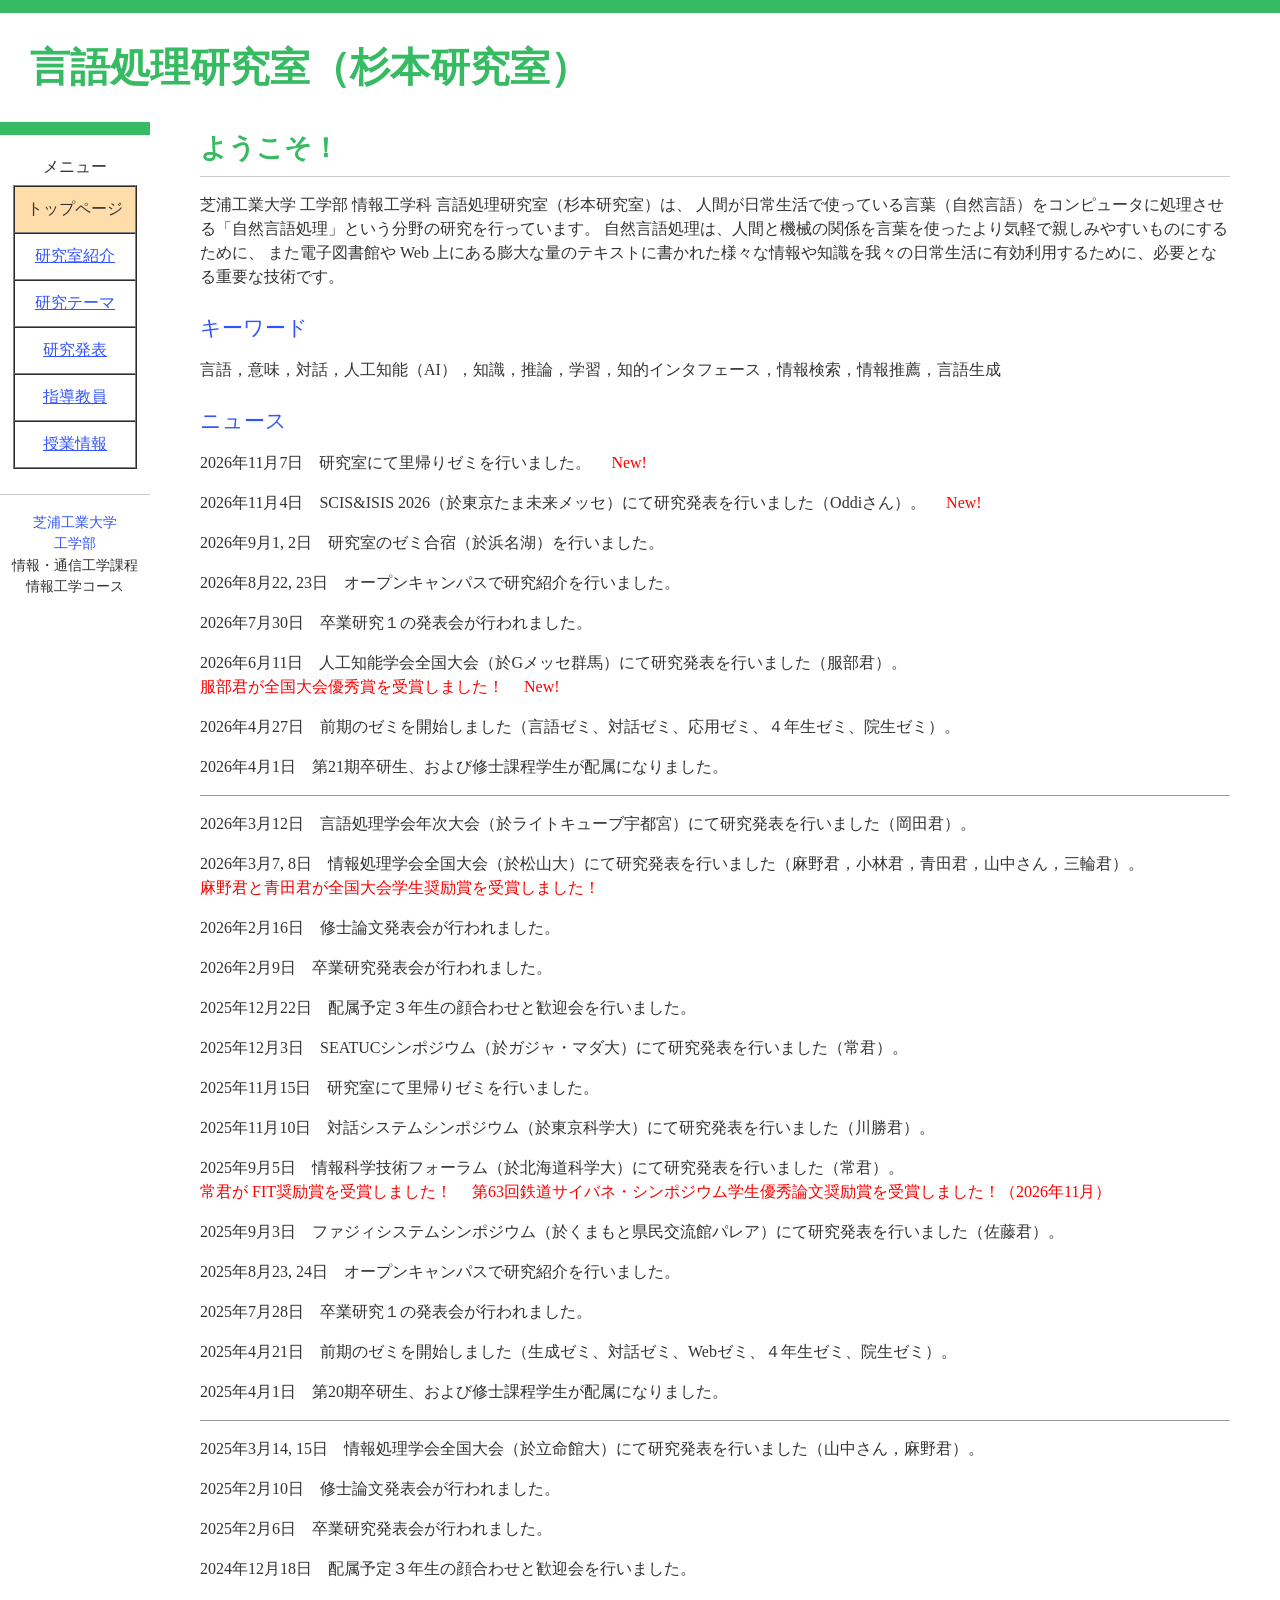
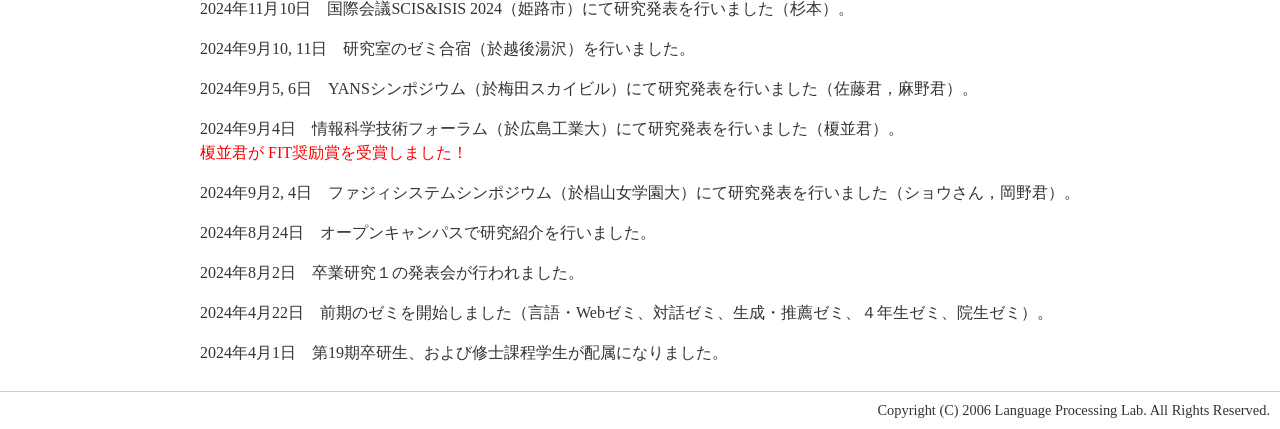
<file: index.html>
<!DOCTYPE html PUBLIC "-//W3C//DTD HTML 4.01 Transitional//EN">
<html lang="ja">
<head>
<meta http-equiv="Content-Type" content="text/html; charset=UTF-8">
<title>芝浦工業大学 言語処理研究室</title>
<link rel="stylesheet" href="css/version4.css" type="text/css">
<link rel="stylesheet" href="css/import.css" type="text/css" media="screen,print">
</head>
<body>

<div id="wrapper">

<div id="header">
<h1>言語処理研究室（杉本研究室）</h1>
</div>

<div id="navigation" align="center">
<p>メニュー</p>
<table border="1" cellpadding="12" cellspacing="0">
<tr><td align="center" bgcolor="#ffddaa">トップページ</td></tr>
<tr><td align="center"><a href="lab.html">研究室紹介</a></td></tr>
<tr><td align="center"><a href="research.html">研究テーマ</a></td></tr>
<tr><td align="center"><a href="publications.html">研究発表</a></td></tr>
<tr><td align="center"><a href="sugimoto.html">指導教員</a></td></tr>
<tr><td align="center"><a href="lecture.html">授業情報</a></td></tr>
</table>
<address>
<a href="https://www.shibaura-it.ac.jp">芝浦工業大学</a><br>
<a href="https://www.shibaura-it.ac.jp/faculty/engineering/">工学部</a><br>
情報・通信工学課程<br>
情報工学コース
</address>
</div>

<div id="content">
<h1>ようこそ！</h1>
<p>
芝浦工業大学 工学部 情報工学科 言語処理研究室（杉本研究室）は、
人間が日常生活で使っている言葉（自然言語）をコンピュータに処理させる「自然言語処理」という分野の研究を行っています。
自然言語処理は、人間と機械の関係を言葉を使ったより気軽で親しみやすいものにするために、
また電子図書館や Web 上にある膨大な量のテキストに書かれた様々な情報や知識を我々の日常生活に有効利用するために、必要となる重要な技術です。
</p>
<h2>キーワード</h2>
<p>
言語，意味，対話，人工知能（AI），知識，推論，学習，知的インタフェース，情報検索，情報推薦，言語生成
</p>
<h2>ニュース</h2>
<p>
2026年11月7日　研究室にて里帰りゼミを行いました。
　<font color="red">New!</font>
</p>
<p>
2026年11月4日　SCIS&amp;ISIS 2026（於東京たま未来メッセ）にて研究発表を行いました（Oddiさん）。
　<font color="red">New!</font>
</p>
<p>
2026年9月1, 2日　研究室のゼミ合宿（於浜名湖）を行いました。
</p>
<p>
2026年8月22, 23日　オープンキャンパスで研究紹介を行いました。
</p>
<p>
2026年7月30日　卒業研究１の発表会が行われました。
</p>
<p>
2026年6月11日　人工知能学会全国大会（於Gメッセ群馬）にて研究発表を行いました（服部君）。
<br><font color=red>服部君が全国大会優秀賞を受賞しました！</font>
　<font color="red">New!</font>
</p>
<p>
2026年4月27日　前期のゼミを開始しました（言語ゼミ、対話ゼミ、応用ゼミ、４年生ゼミ、院生ゼミ）。
</p>
<p>
2026年4月1日　第21期卒研生、および修士課程学生が配属になりました。
</p>
<hr size=1>
<p>
2026年3月12日　言語処理学会年次大会（於ライトキューブ宇都宮）にて研究発表を行いました（岡田君）。
</p>
<p>
2026年3月7, 8日　情報処理学会全国大会（於松山大）にて研究発表を行いました（麻野君，小林君，青田君，山中さん，三輪君）。
<br><font color=red>麻野君と青田君が全国大会学生奨励賞を受賞しました！</font>
</p>
<p>
2026年2月16日　修士論文発表会が行われました。
</p>
<p>
2026年2月9日　卒業研究発表会が行われました。
</p>
<p>
2025年12月22日　配属予定３年生の顔合わせと歓迎会を行いました。
</p>
<p>
2025年12月3日　SEATUCシンポジウム（於ガジャ・マダ大）にて研究発表を行いました（常君）。
</p>
<p>
2025年11月15日　研究室にて里帰りゼミを行いました。
</p>
<p>
2025年11月10日　対話システムシンポジウム（於東京科学大）にて研究発表を行いました（川勝君）。
</p>
<p>
2025年9月5日　情報科学技術フォーラム（於北海道科学大）にて研究発表を行いました（常君）。
<br><font color=red>常君が FIT奨励賞を受賞しました！
　第63回鉄道サイバネ・シンポジウム学生優秀論文奨励賞を受賞しました！（2026年11月）</font>
</p>
<p>
2025年9月3日　ファジィシステムシンポジウム（於くまもと県民交流館パレア）にて研究発表を行いました（佐藤君）。
</p>
<p>
2025年8月23, 24日　オープンキャンパスで研究紹介を行いました。
</p>
<p>
2025年7月28日　卒業研究１の発表会が行われました。
</p>
<p>
2025年4月21日　前期のゼミを開始しました（生成ゼミ、対話ゼミ、Webゼミ、４年生ゼミ、院生ゼミ）。
</p>
<p>
2025年4月1日　第20期卒研生、および修士課程学生が配属になりました。
</p>
<hr size=1>
<p>
2025年3月14, 15日　情報処理学会全国大会（於立命館大）にて研究発表を行いました（山中さん，麻野君）。
</p>
<p>
2025年2月10日　修士論文発表会が行われました。
</p>
<p>
2025年2月6日　卒業研究発表会が行われました。
</p>
<p>
2024年12月18日　配属予定３年生の顔合わせと歓迎会を行いました。
</p>
<p>
2024年11月10日　国際会議SCIS&amp;ISIS 2024（姫路市）にて研究発表を行いました（杉本）。
</p>
<p>
2024年9月10, 11日　研究室のゼミ合宿（於越後湯沢）を行いました。
</p>
<p>
2024年9月5, 6日　YANSシンポジウム（於梅田スカイビル）にて研究発表を行いました（佐藤君，麻野君）。
</p>
<p>
2024年9月4日　情報科学技術フォーラム（於広島工業大）にて研究発表を行いました（榎並君）。
<br><font color=red>榎並君が FIT奨励賞を受賞しました！</font>
</p>
<p>
2024年9月2, 4日　ファジィシステムシンポジウム（於椙山女学園大）にて研究発表を行いました（ショウさん，岡野君）。
</p>
<p>
2024年8月24日　オープンキャンパスで研究紹介を行いました。
</p>
<p>
2024年8月2日　卒業研究１の発表会が行われました。
</p>
<p>
2024年4月22日　前期のゼミを開始しました（言語・Webゼミ、対話ゼミ、生成・推薦ゼミ、４年生ゼミ、院生ゼミ）。
</p>
<p>
2024年4月1日　第19期卒研生、および修士課程学生が配属になりました。
</p>
</div>

<div id="footer">
<p>
Copyright (C) 2006 Language Processing Lab. All Rights Reserved.
</p>
</div>

</div>    <!-- wrapper終了 -->

</body>
</html>
</file>
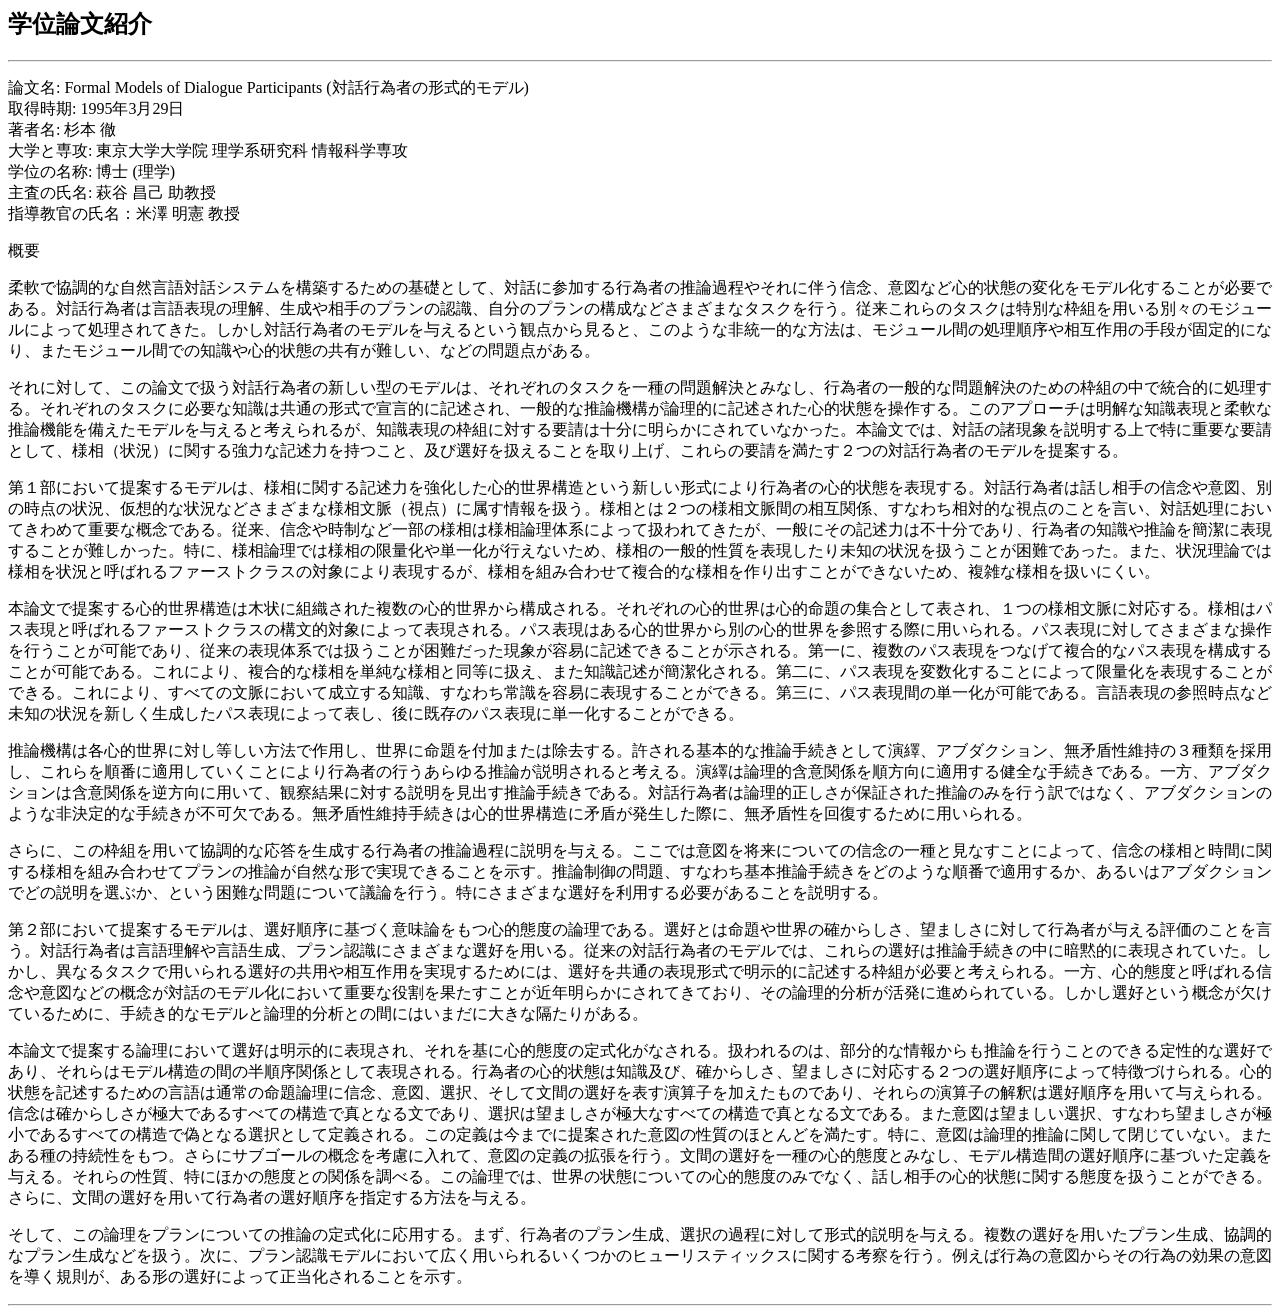
<file: doctor.html>
<html>
<head><title>学位論文紹介</title></head>
<body>
<H2>学位論文紹介</H2>
<HR>

<DL>
  <DT>論文名: Formal Models of Dialogue Participants (対話行為者の形式的モデル) 
  <DT>取得時期: 1995年3月29日 
  <DT>著者名: 杉本 徹 
  <DT>大学と専攻: 東京大学大学院 理学系研究科 情報科学専攻 
  <DT>学位の名称: 博士 (理学) 
  <DT>主査の氏名: 萩谷 昌己 助教授 
  <DT>指導教官の氏名：米澤 明憲 教授
</DL>
概要 
<P>柔軟で協調的な自然言語対話システムを構築するための基礎として、対話に参加する行為者の推論過程やそれに伴う信念、意図など心的状態の変化をモデル化することが必要である。対話行為者は言語表現の理解、生成や相手のプランの認識、自分のプランの構成などさまざまなタスクを行う。従来これらのタスクは特別な枠組を用いる別々のモジュールによって処理されてきた。しかし対話行為者のモデルを与えるという観点から見ると、このような非統一的な方法は、モジュール間の処理順序や相互作用の手段が固定的になり、またモジュール間での知識や心的状態の共有が難しい、などの問題点がある。 

<P>それに対して、この論文で扱う対話行為者の新しい型のモデルは、それぞれのタスクを一種の問題解決とみなし、行為者の一般的な問題解決のための枠組の中で統合的に処理する。それぞれのタスクに必要な知識は共通の形式で宣言的に記述され、一般的な推論機構が論理的に記述された心的状態を操作する。このアプローチは明解な知識表現と柔軟な推論機能を備えたモデルを与えると考えられるが、知識表現の枠組に対する要請は十分に明らかにされていなかった。本論文では、対話の諸現象を説明する上で特に重要な要請として、様相（状況）に関する強力な記述力を持つこと、及び選好を扱えることを取り上げ、これらの要請を満たす２つの対話行為者のモデルを提案する。 

<P>第１部において提案するモデルは、様相に関する記述力を強化した心的世界構造という新しい形式により行為者の心的状態を表現する。対話行為者は話し相手の信念や意図、別の時点の状況、仮想的な状況などさまざまな様相文脈（視点）に属す情報を扱う。様相とは２つの様相文脈間の相互関係、すなわち相対的な視点のことを言い、対話処理においてきわめて重要な概念である。従来、信念や時制など一部の様相は様相論理体系によって扱われてきたが、一般にその記述力は不十分であり、行為者の知識や推論を簡潔に表現することが難しかった。特に、様相論理では様相の限量化や単一化が行えないため、様相の一般的性質を表現したり未知の状況を扱うことが困難であった。また、状況理論では様相を状況と呼ばれるファーストクラスの対象により表現するが、様相を組み合わせて複合的な様相を作り出すことができないため、複雑な様相を扱いにくい。 

<P>本論文で提案する心的世界構造は木状に組織された複数の心的世界から構成される。それぞれの心的世界は心的命題の集合として表され、１つの様相文脈に対応する。様相はパス表現と呼ばれるファーストクラスの構文的対象によって表現される。パス表現はある心的世界から別の心的世界を参照する際に用いられる。パス表現に対してさまざまな操作を行うことが可能であり、従来の表現体系では扱うことが困難だった現象が容易に記述できることが示される。第一に、複数のパス表現をつなげて複合的なパス表現を構成することが可能である。これにより、複合的な様相を単純な様相と同等に扱え、また知識記述が簡潔化される。第二に、パス表現を変数化することによって限量化を表現することができる。これにより、すべての文脈において成立する知識、すなわち常識を容易に表現することができる。第三に、パス表現間の単一化が可能である。言語表現の参照時点など未知の状況を新しく生成したパス表現によって表し、後に既存のパス表現に単一化することができる。 

<P>推論機構は各心的世界に対し等しい方法で作用し、世界に命題を付加または除去する。許される基本的な推論手続きとして演繹、アブダクション、無矛盾性維持の３種類を採用し、これらを順番に適用していくことにより行為者の行うあらゆる推論が説明されると考える。演繹は論理的含意関係を順方向に適用する健全な手続きである。一方、アブダクションは含意関係を逆方向に用いて、観察結果に対する説明を見出す推論手続きである。対話行為者は論理的正しさが保証された推論のみを行う訳ではなく、アブダクションのような非決定的な手続きが不可欠である。無矛盾性維持手続きは心的世界構造に矛盾が発生した際に、無矛盾性を回復するために用いられる。 

<P>さらに、この枠組を用いて協調的な応答を生成する行為者の推論過程に説明を与える。ここでは意図を将来についての信念の一種と見なすことによって、信念の様相と時間に関する様相を組み合わせてプランの推論が自然な形で実現できることを示す。推論制御の問題、すなわち基本推論手続きをどのような順番で適用するか、あるいはアブダクションでどの説明を選ぶか、という困難な問題について議論を行う。特にさまざまな選好を利用する必要があることを説明する。 

<P>第２部において提案するモデルは、選好順序に基づく意味論をもつ心的態度の論理である。選好とは命題や世界の確からしさ、望ましさに対して行為者が与える評価のことを言う。対話行為者は言語理解や言語生成、プラン認識にさまざまな選好を用いる。従来の対話行為者のモデルでは、これらの選好は推論手続きの中に暗黙的に表現されていた。しかし、異なるタスクで用いられる選好の共用や相互作用を実現するためには、選好を共通の表現形式で明示的に記述する枠組が必要と考えられる。一方、心的態度と呼ばれる信念や意図などの概念が対話のモデル化において重要な役割を果たすことが近年明らかにされてきており、その論理的分析が活発に進められている。しかし選好という概念が欠けているために、手続き的なモデルと論理的分析との間にはいまだに大きな隔たりがある。 

<P>本論文で提案する論理において選好は明示的に表現され、それを基に心的態度の定式化がなされる。扱われるのは、部分的な情報からも推論を行うことのできる定性的な選好であり、それらはモデル構造の間の半順序関係として表現される。行為者の心的状態は知識及び、確からしさ、望ましさに対応する２つの選好順序によって特徴づけられる。心的状態を記述するための言語は通常の命題論理に信念、意図、選択、そして文間の選好を表す演算子を加えたものであり、それらの演算子の解釈は選好順序を用いて与えられる。信念は確からしさが極大であるすべての構造で真となる文であり、選択は望ましさが極大なすべての構造で真となる文である。また意図は望ましい選択、すなわち望ましさが極小であるすべての構造で偽となる選択として定義される。この定義は今までに提案された意図の性質のほとんどを満たす。特に、意図は論理的推論に関して閉じていない。またある種の持続性をもつ。さらにサブゴールの概念を考慮に入れて、意図の定義の拡張を行う。文間の選好を一種の心的態度とみなし、モデル構造間の選好順序に基づいた定義を与える。それらの性質、特にほかの態度との関係を調べる。この論理では、世界の状態についての心的態度のみでなく、話し相手の心的状態に関する態度を扱うことができる。さらに、文間の選好を用いて行為者の選好順序を指定する方法を与える。 

<P>そして、この論理をプランについての推論の定式化に応用する。まず、行為者のプラン生成、選択の過程に対して形式的説明を与える。複数の選好を用いたプラン生成、協調的なプラン生成などを扱う。次に、プラン認識モデルにおいて広く用いられるいくつかのヒューリスティックスに関する考察を行う。例えば行為の意図からその行為の効果の意図を導く規則が、ある形の選好によって正当化されることを示す。 

<P>
<HR>
</body>
</html>
</file>
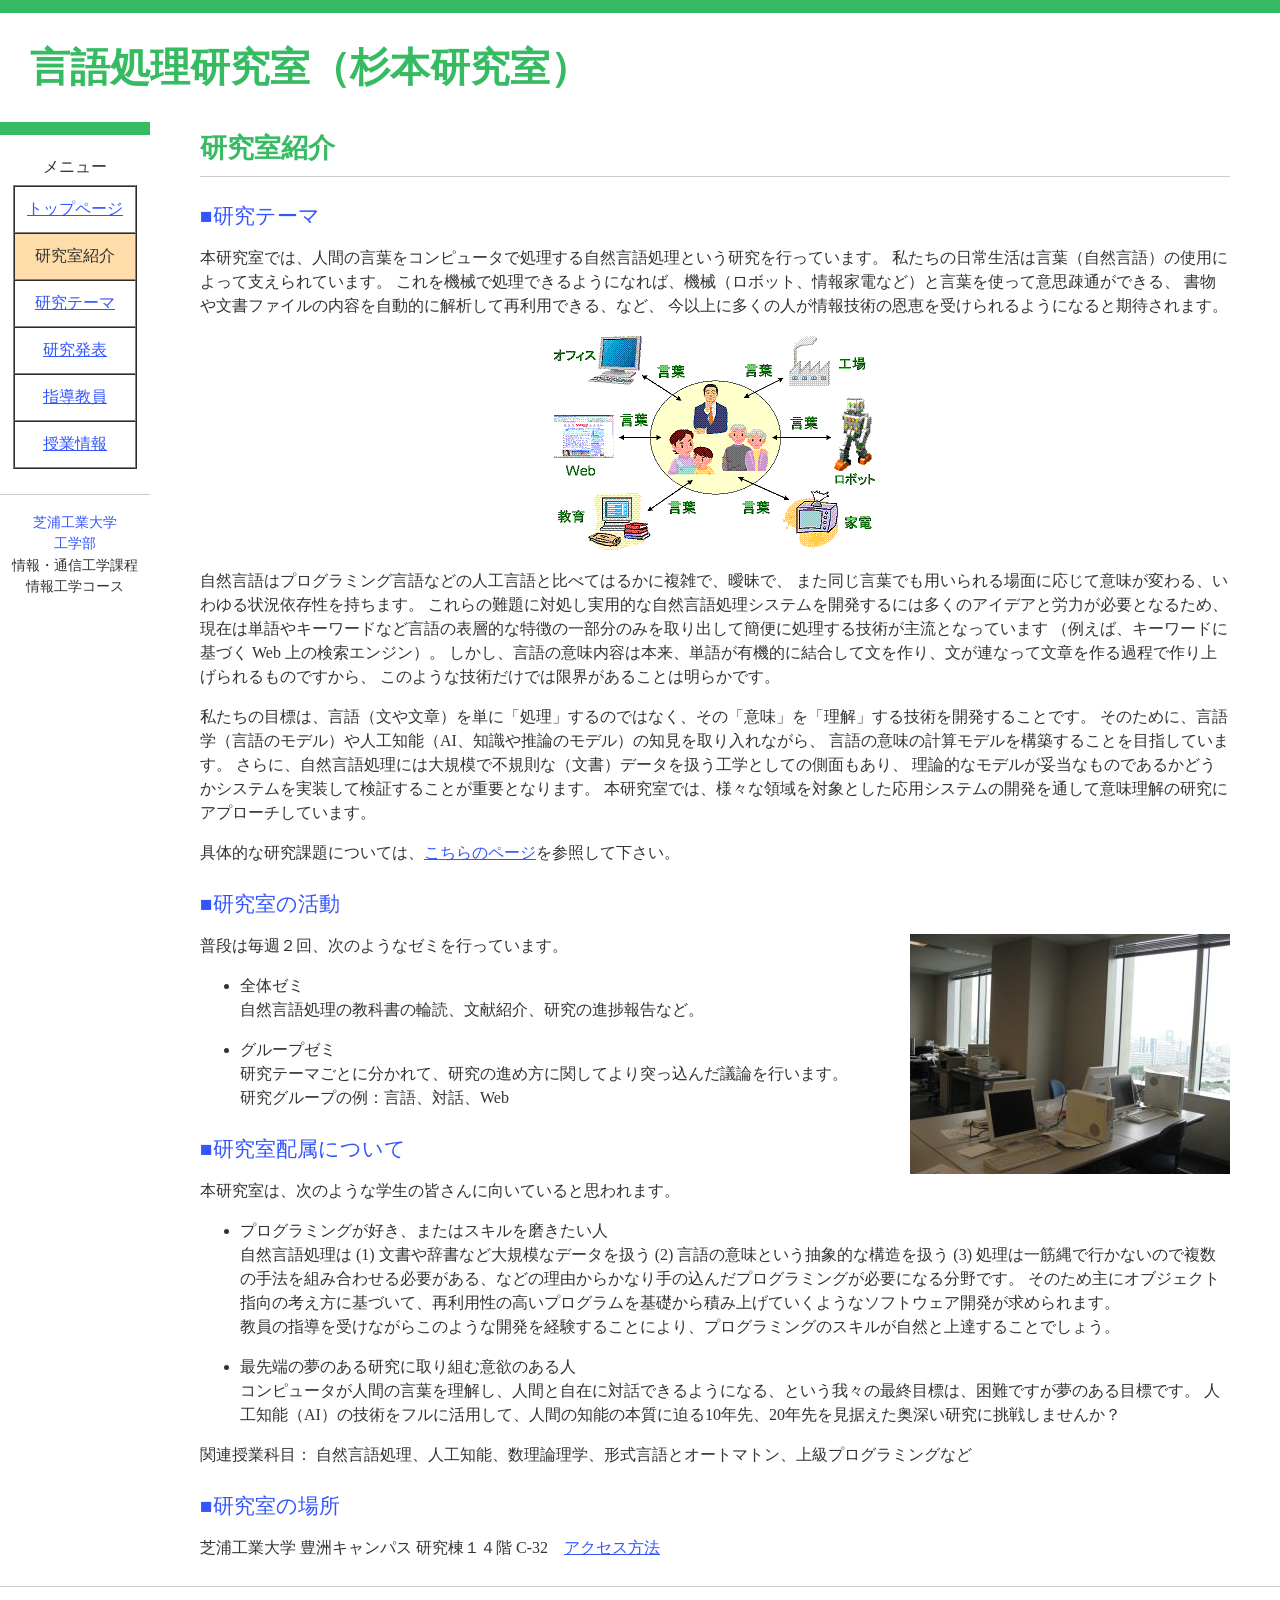
<file: lab.html>
<!DOCTYPE html PUBLIC "-//W3C//DTD HTML 4.01 Transitional//EN">
<html lang="ja">
<head>
<meta http-equiv="Content-Type" content="text/html; charset=UTF-8">
<title>言語処理研究室：研究室紹介</title>
<link rel="stylesheet" href="css/version4.css" type="text/css">
<link rel="stylesheet" href="css/import.css" type="text/css" media="screen,print">
</head>
<body>

<div id="wrapper">

<div id="header">
<h1>言語処理研究室（杉本研究室）</h1>
</div>

<div id="navigation" align="center">
<p>メニュー</p>
<table border="1" cellpadding="12" cellspacing="0">
<tr><td align="center"><a href="index.html">トップページ</a></td></tr>
<tr><td align="center" bgcolor="#ffddaa">研究室紹介</td></tr>
<tr><td align="center"><a href="research.html">研究テーマ</a></td></tr>
<tr><td align="center"><a href="publications.html">研究発表</a></td></tr>
<tr><td align="center"><a href="sugimoto.html">指導教員</a></td></tr>
<tr><td align="center"><a href="lecture.html">授業情報</a></td></tr>
</table>
<address>
<a href="https://www.shibaura-it.ac.jp">芝浦工業大学</a><br>
<a href="https://www.shibaura-it.ac.jp/faculty/engineering/">工学部</a><br>
情報・通信工学課程<br>
情報工学コース
</address>
</div>

<div id="content">
<h1>研究室紹介</h1>
<h2>■研究テーマ</h2>
<p>
本研究室では、人間の言葉をコンピュータで処理する自然言語処理という研究を行っています。
私たちの日常生活は言葉（自然言語）の使用によって支えられています。
これを機械で処理できるようになれば、機械（ロボット、情報家電など）と言葉を使って意思疎通ができる、
書物や文書ファイルの内容を自動的に解析して再利用できる、など、
今以上に多くの人が情報技術の恩恵を受けられるようになると期待されます。
</p>
<div align="center">
<img src="research0.gif" alt="">
</div>
<p>
自然言語はプログラミング言語などの人工言語と比べてはるかに複雑で、曖昧で、
また同じ言葉でも用いられる場面に応じて意味が変わる、いわゆる状況依存性を持ちます。
これらの難題に対処し実用的な自然言語処理システムを開発するには多くのアイデアと労力が必要となるため、
現在は単語やキーワードなど言語の表層的な特徴の一部分のみを取り出して簡便に処理する技術が主流となっています
（例えば、キーワードに基づく Web 上の検索エンジン）。
しかし、言語の意味内容は本来、単語が有機的に結合して文を作り、文が連なって文章を作る過程で作り上げられるものですから、
このような技術だけでは限界があることは明らかです。
</p>
<p>
私たちの目標は、言語（文や文章）を単に「処理」するのではなく、その「意味」を「理解」する技術を開発することです。
そのために、言語学（言語のモデル）や人工知能（AI、知識や推論のモデル）の知見を取り入れながら、
言語の意味の計算モデルを構築することを目指しています。
さらに、自然言語処理には大規模で不規則な（文書）データを扱う工学としての側面もあり、
理論的なモデルが妥当なものであるかどうかシステムを実装して検証することが重要となります。
本研究室では、様々な領域を対象とした応用システムの開発を通して意味理解の研究にアプローチしています。
</p>
<p>
具体的な研究課題については、<a href="research.html">こちらのページ</a>を参照して下さい。
</p>
<h2>■研究室の活動</h2>
<p>
<img src="labphoto1.jpg" align=right>
</p>
<p>
普段は毎週２回、次のようなゼミを行っています。
</p>
<ul>
<li>全体ゼミ<br>
自然言語処理の教科書の輪読、文献紹介、研究の進捗報告など。
</ul>
<ul>
<li>グループゼミ<br>
研究テーマごとに分かれて、研究の進め方に関してより突っ込んだ議論を行います。<br>
研究グループの例：言語、対話、Web
</ul>
<h2>■研究室配属について</h2>
<p>
本研究室は、次のような学生の皆さんに向いていると思われます。
<ul>
<li>プログラミングが好き、またはスキルを磨きたい人<br>
自然言語処理は (1) 文書や辞書など大規模なデータを扱う (2) 言語の意味という抽象的な構造を扱う (3) 処理は一筋縄で行かないので複数の手法を組み合わせる必要がある、などの理由からかなり手の込んだプログラミングが必要になる分野です。
そのため主にオブジェクト指向の考え方に基づいて、再利用性の高いプログラムを基礎から積み上げていくようなソフトウェア開発が求められます。<br>
教員の指導を受けながらこのような開発を経験することにより、プログラミングのスキルが自然と上達することでしょう。
</ul>
<ul>
<li>最先端の夢のある研究に取り組む意欲のある人<br>
コンピュータが人間の言葉を理解し、人間と自在に対話できるようになる、という我々の最終目標は、困難ですが夢のある目標です。
人工知能（AI）の技術をフルに活用して、人間の知能の本質に迫る10年先、20年先を見据えた奥深い研究に挑戦しませんか？
</ul>
<p>
関連授業科目：
自然言語処理、人工知能、数理論理学、形式言語とオートマトン、上級プログラミングなど
</p>
<h2>■研究室の場所</h2>
<p>
芝浦工業大学 豊洲キャンパス 研究棟１４階 C-32　<a href="https://www.shibaura-it.ac.jp/access/toyosu.html">アクセス方法</a>
</p>
</div>

<div id="footer">
<p>
Copyright (C) 2006 Language Processing Lab. All Rights Reserved.
</p>
</div>

</div>    <!-- wrapper終了 -->

</body>
</html>
</file>
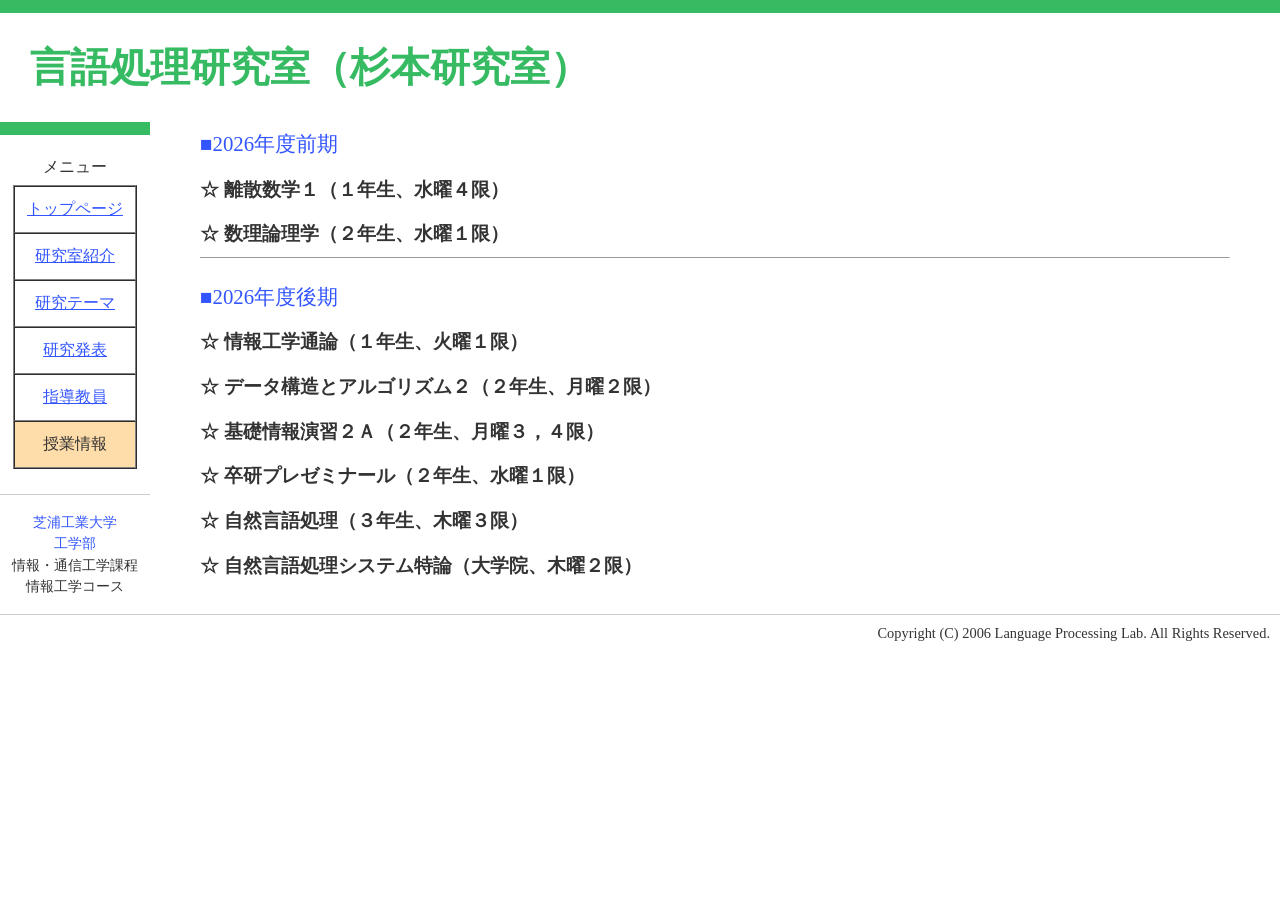
<file: lecture.html>
<!DOCTYPE html PUBLIC "-//W3C//DTD HTML 4.01 Transitional//EN">
<html lang="ja">
<head>
<meta http-equiv="Content-Type" content="text/html; charset=UTF-8">
<title>言語処理研究室：授業情報</title>
<link rel="stylesheet" href="css/version4.css" type="text/css">
<link rel="stylesheet" href="css/import.css" type="text/css" media="screen,print">
</head>
<body>

<div id="wrapper">

<div id="header">
<h1>言語処理研究室（杉本研究室）</h1>
</div>

<div id="navigation" align="center">
<p>メニュー</p>
<table border="1" cellpadding="12" cellspacing="0">
<tr><td align="center"><a href="index.html">トップページ</a></td></tr>
<tr><td align="center"><a href="lab.html">研究室紹介</a></td></tr>
<tr><td align="center"><a href="research.html">研究テーマ</a></td></tr>
<tr><td align="center"><a href="publications.html">研究発表</a></td></tr>
<tr><td align="center"><a href="sugimoto.html">指導教員</td></tr>
<tr><td align="center" bgcolor="#ffddaa">授業情報</a></td></tr>
</table>
<address>
<a href="https://www.shibaura-it.ac.jp">芝浦工業大学</a><br>
<a href="https://www.shibaura-it.ac.jp/faculty/engineering/">工学部</a><br>
情報・通信工学課程<br>
情報工学コース
</address>
</div>

<div id="content">
<h2>■2026年度前期</h2>
<h3>☆ 離散数学１（１年生、水曜４限）
<h3>☆ 数理論理学（２年生、水曜１限）
<hr size=1>
<h2>■2026年度後期</h2>
<h3>☆ 情報工学通論（１年生、火曜１限）
<h3>☆ データ構造とアルゴリズム２（２年生、月曜２限）
<h3>☆ 基礎情報演習２Ａ（２年生、月曜３，４限）
<h3>☆ 卒研プレゼミナール（２年生、水曜１限）
<h3>☆ 自然言語処理（３年生、木曜３限）
<h3>☆ 自然言語処理システム特論（大学院、木曜２限）
</div>

<div id="footer">
<p>
Copyright (C) 2006 Language Processing Lab. All Rights Reserved.
</p>
</div>

</div>    <!-- wrapper終了 -->

</body>
</html>
</file>
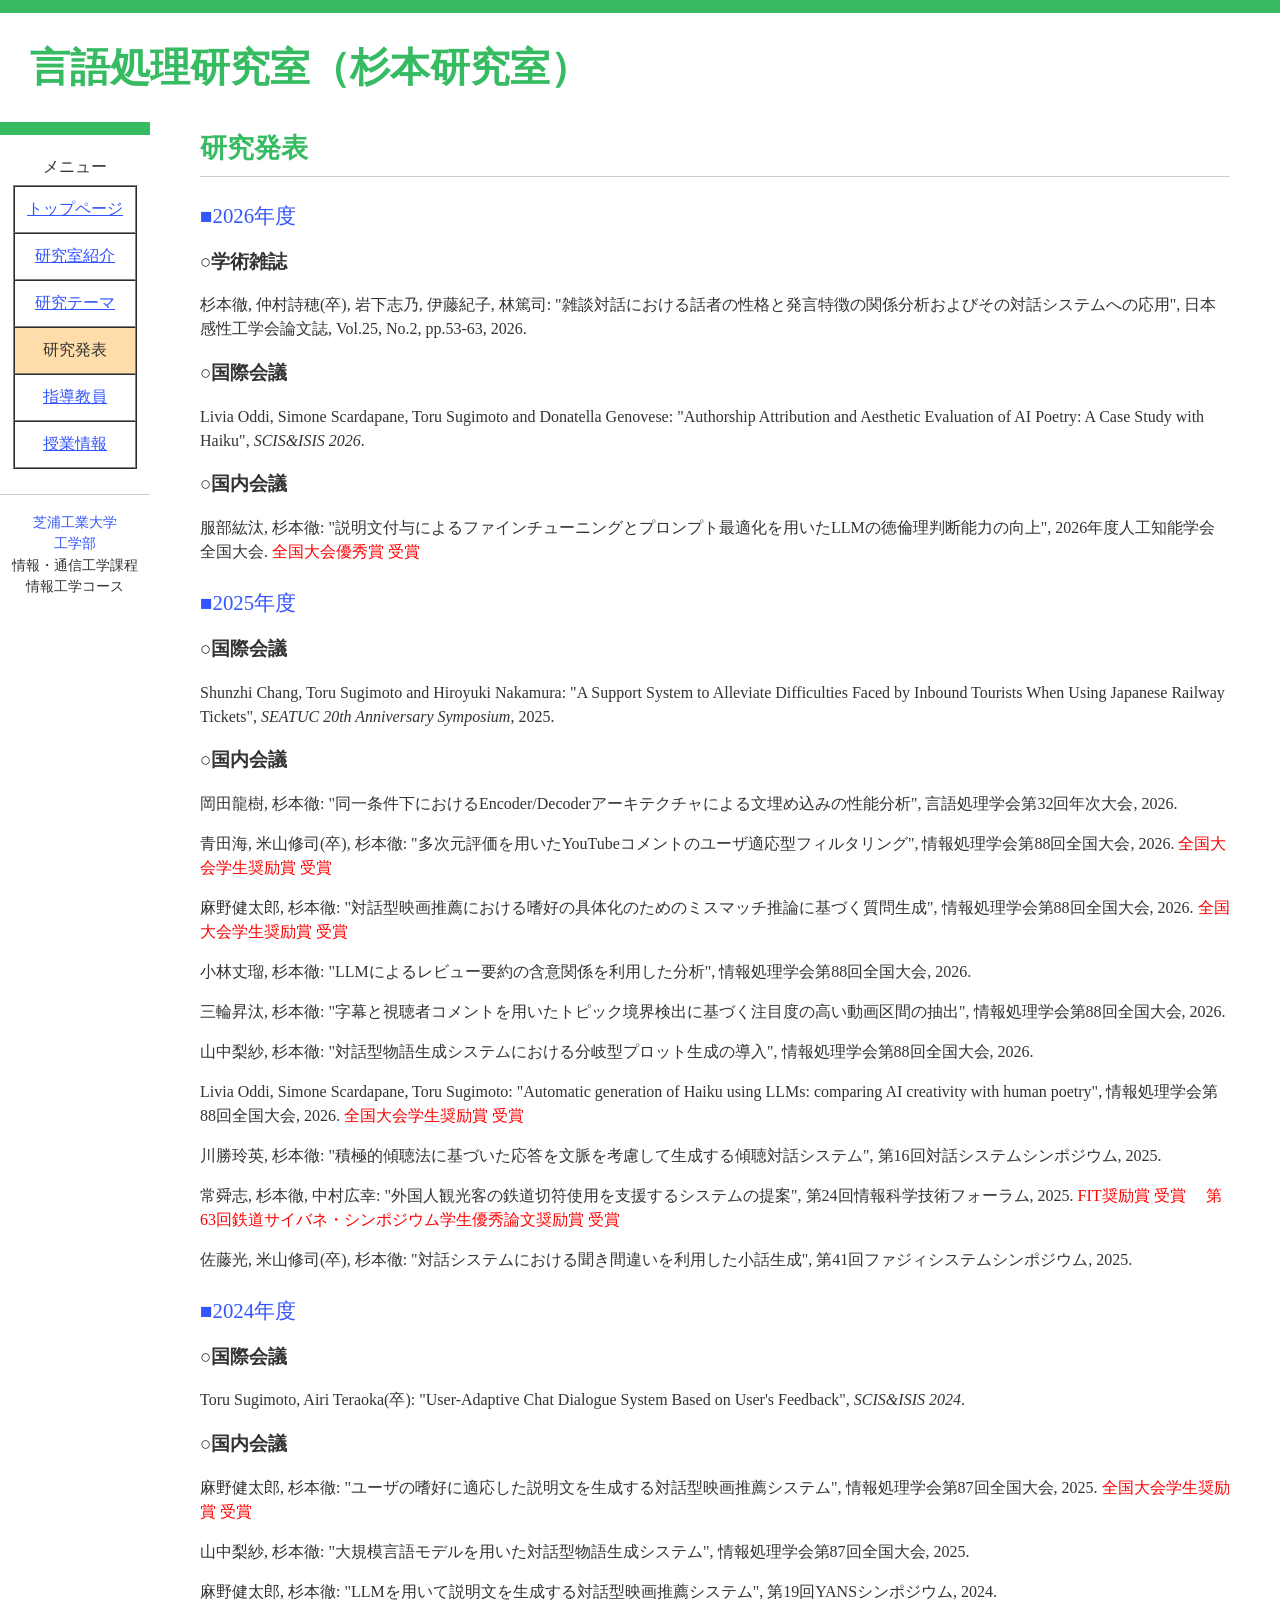
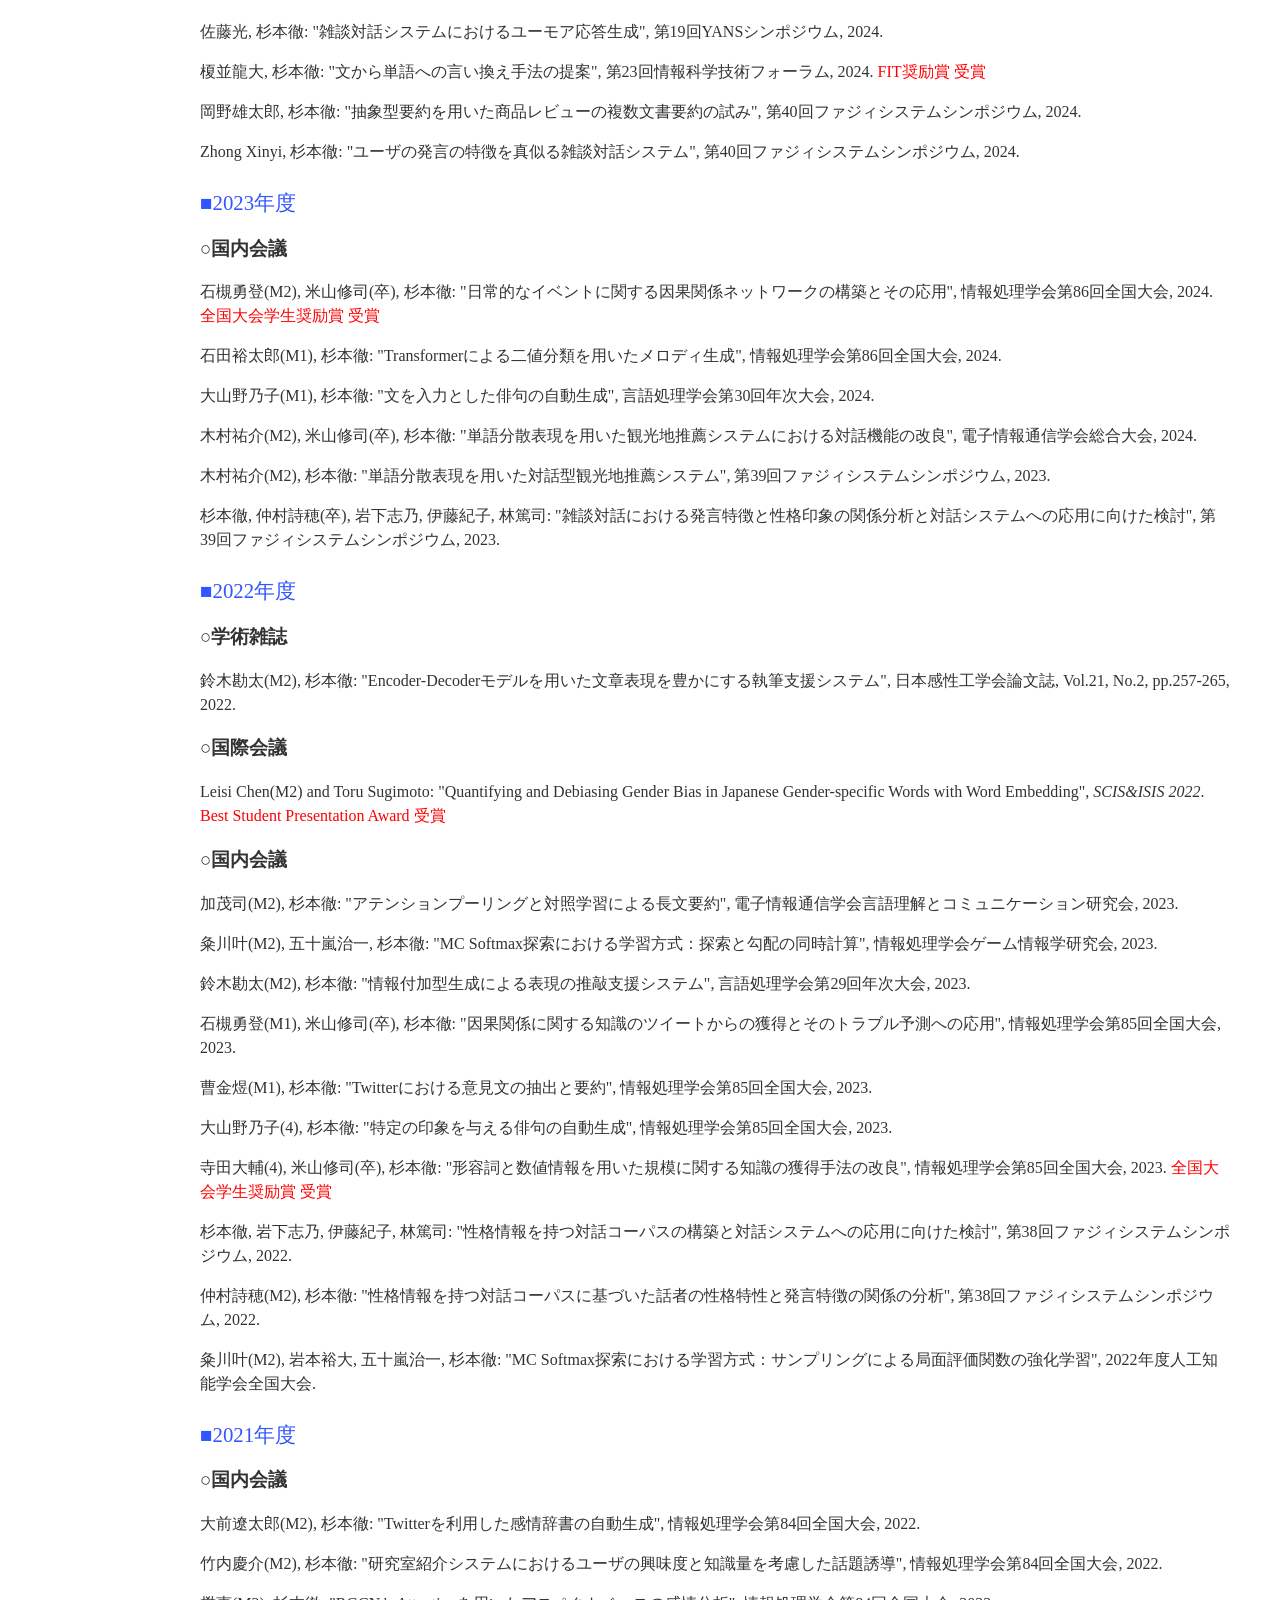
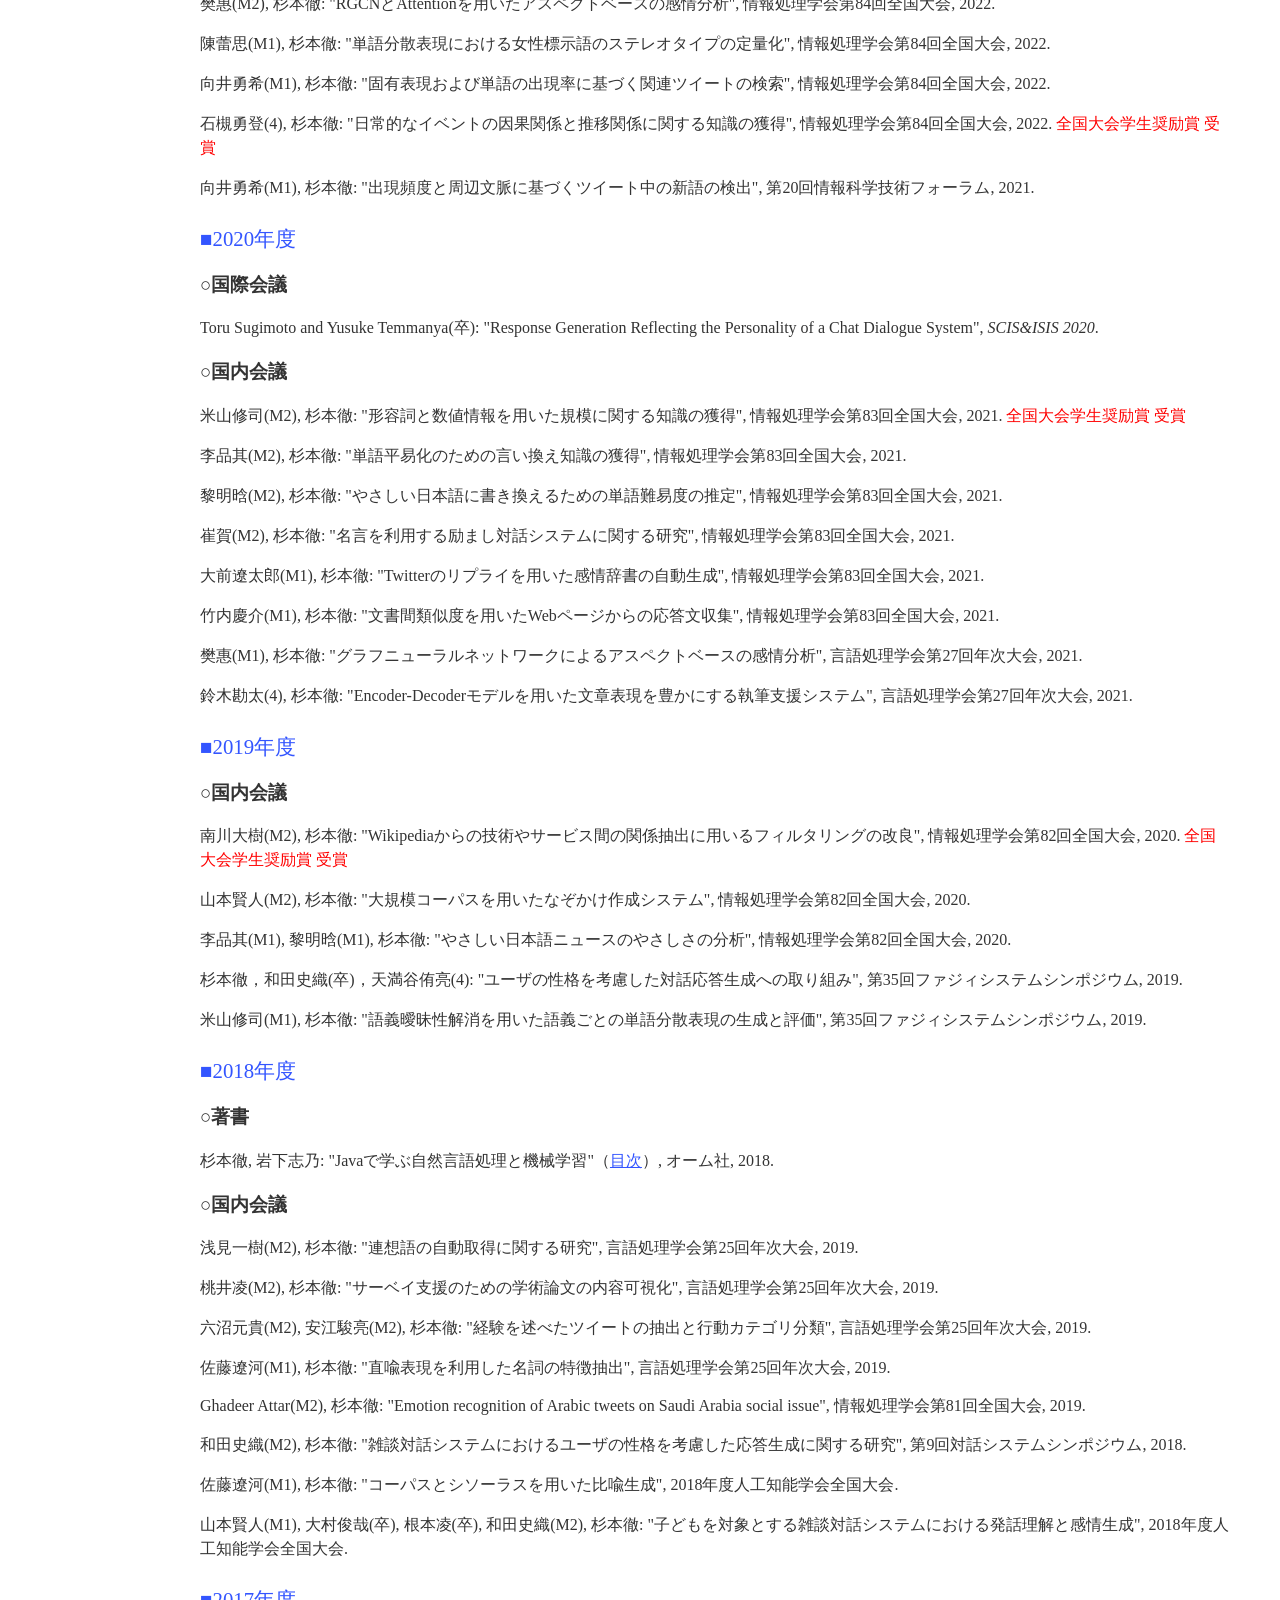
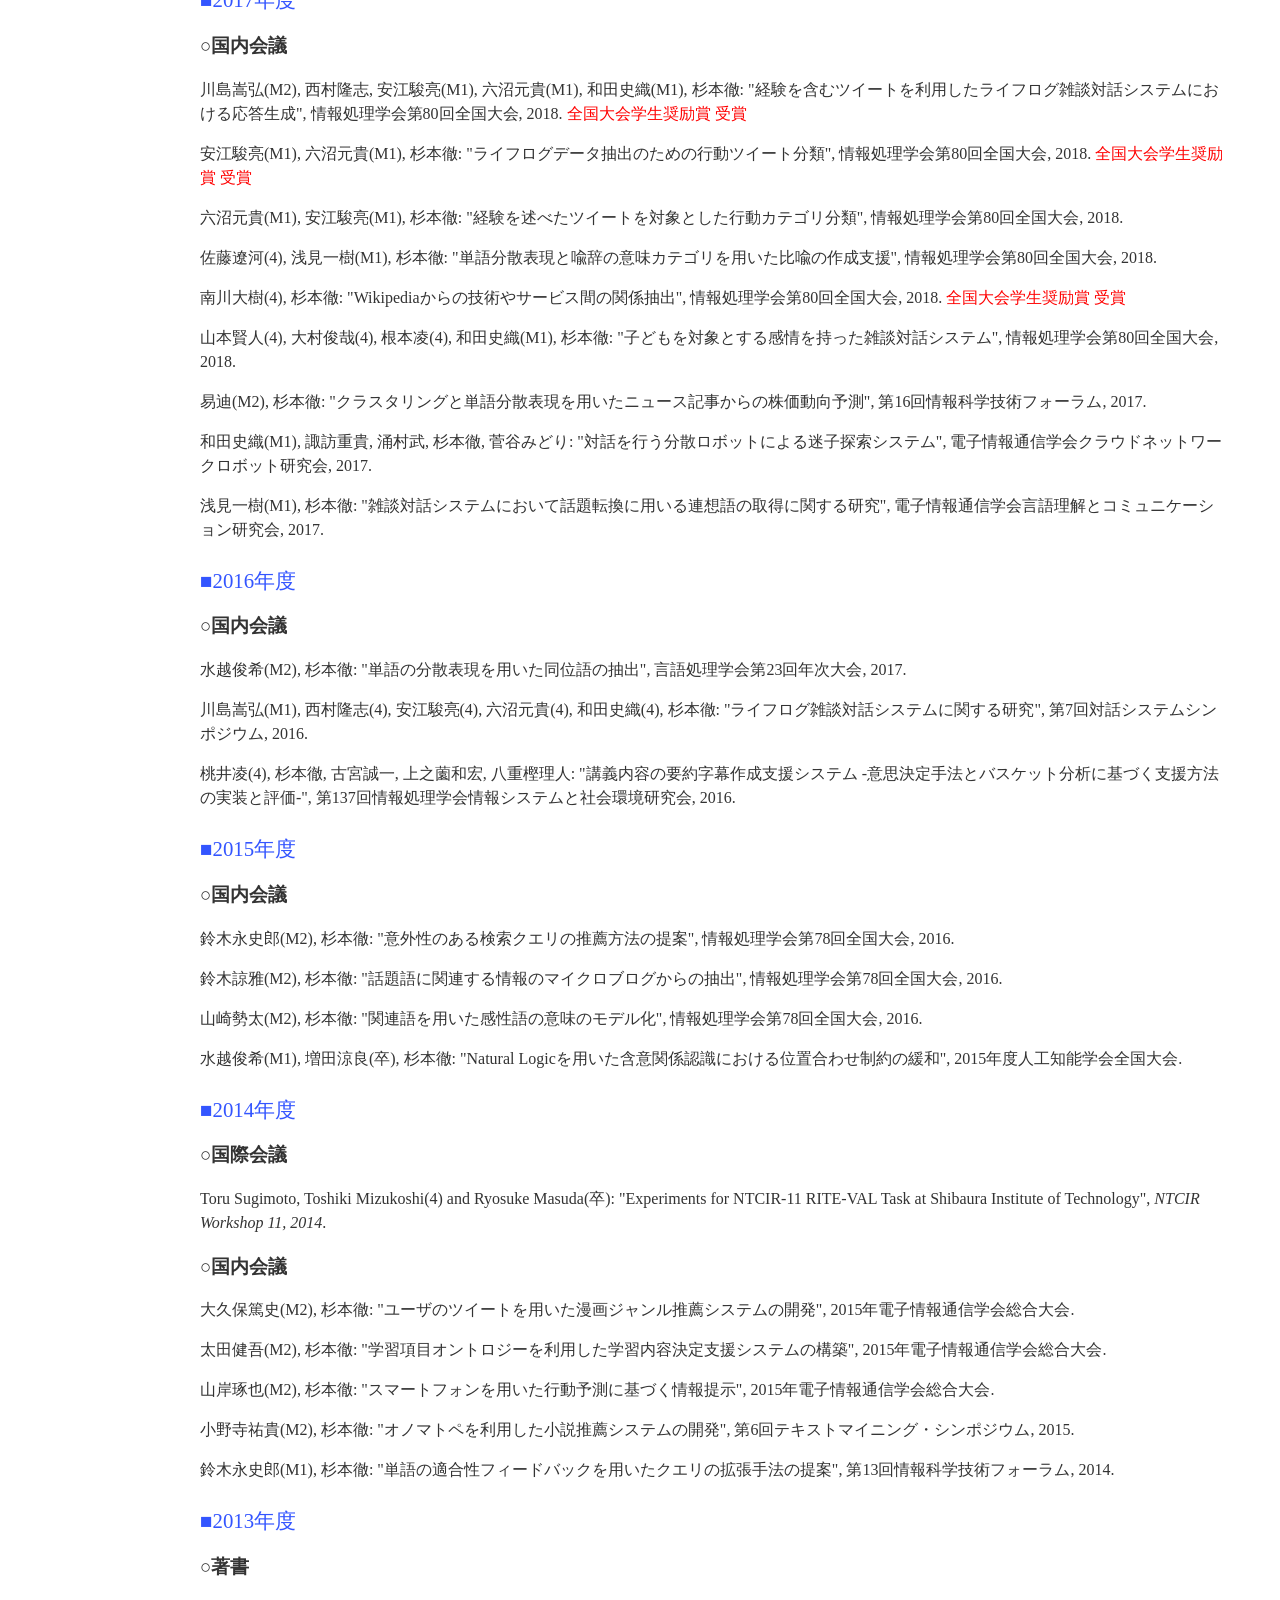
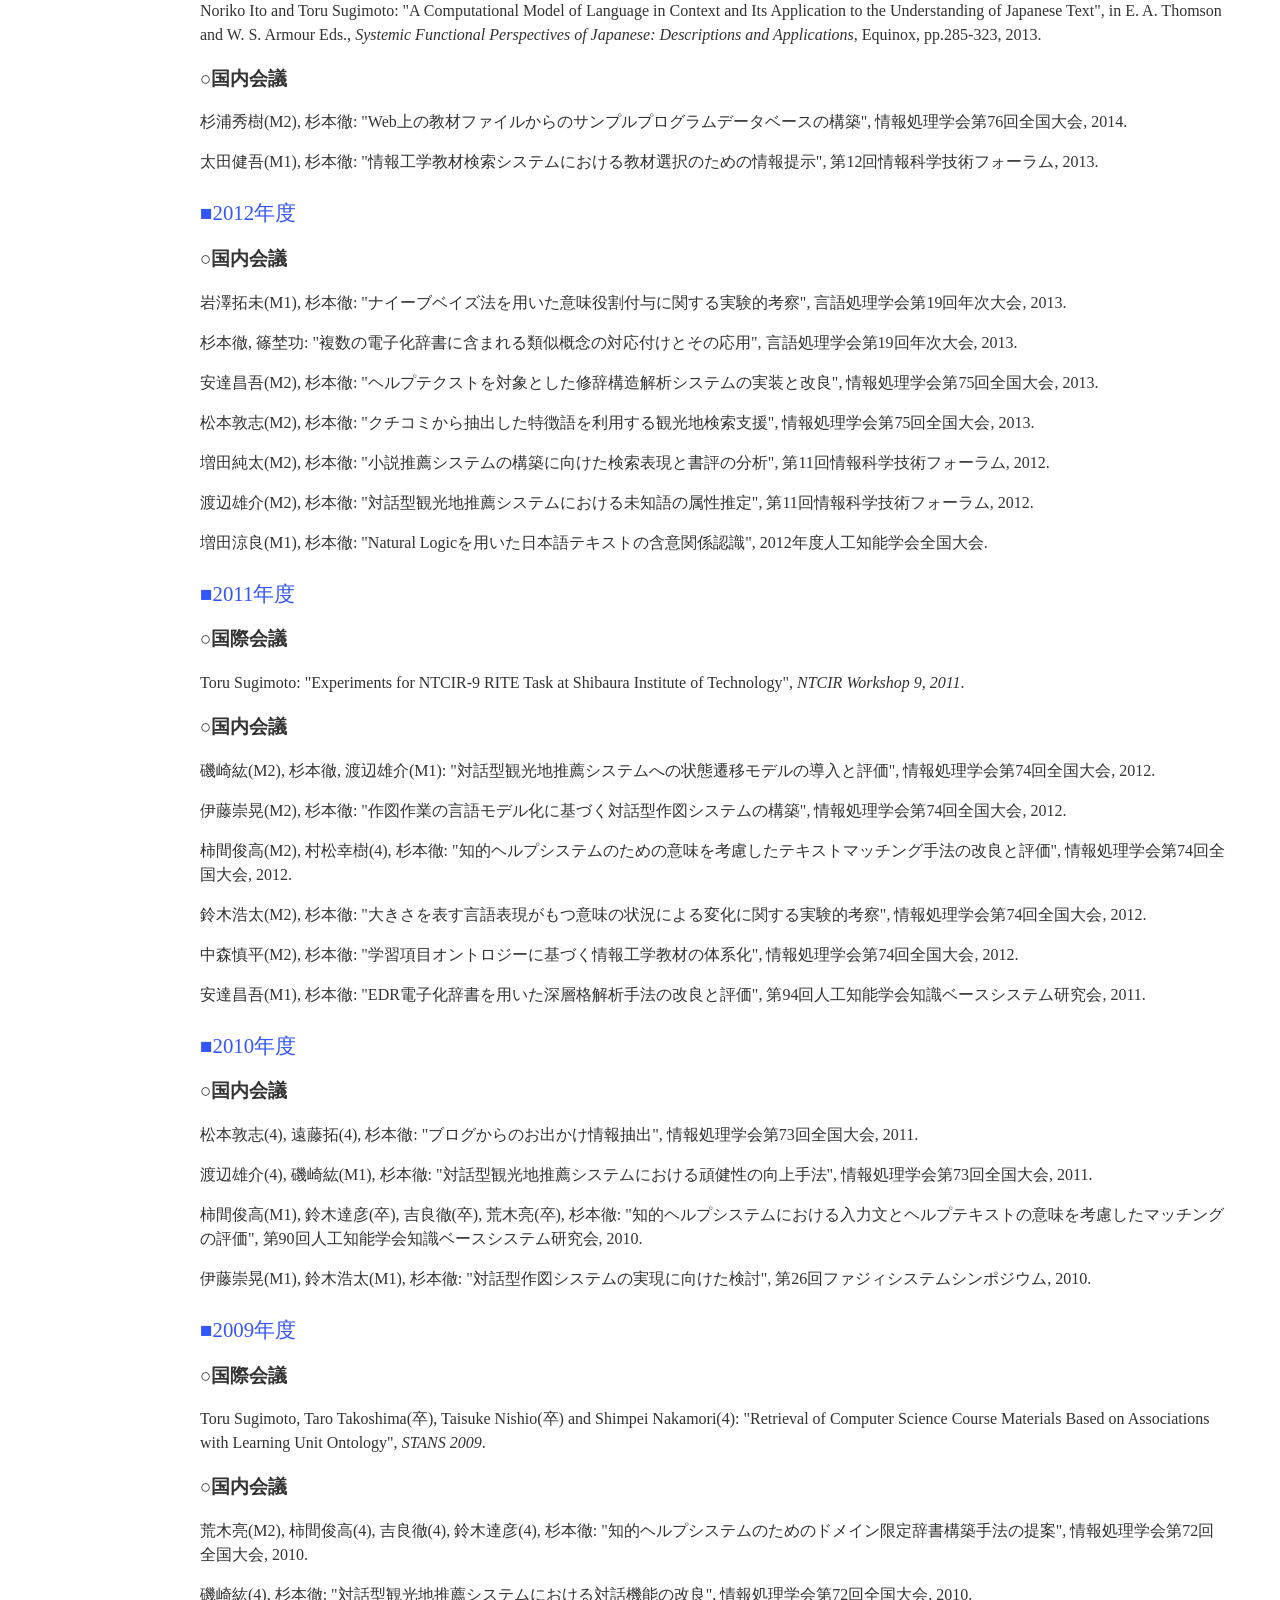
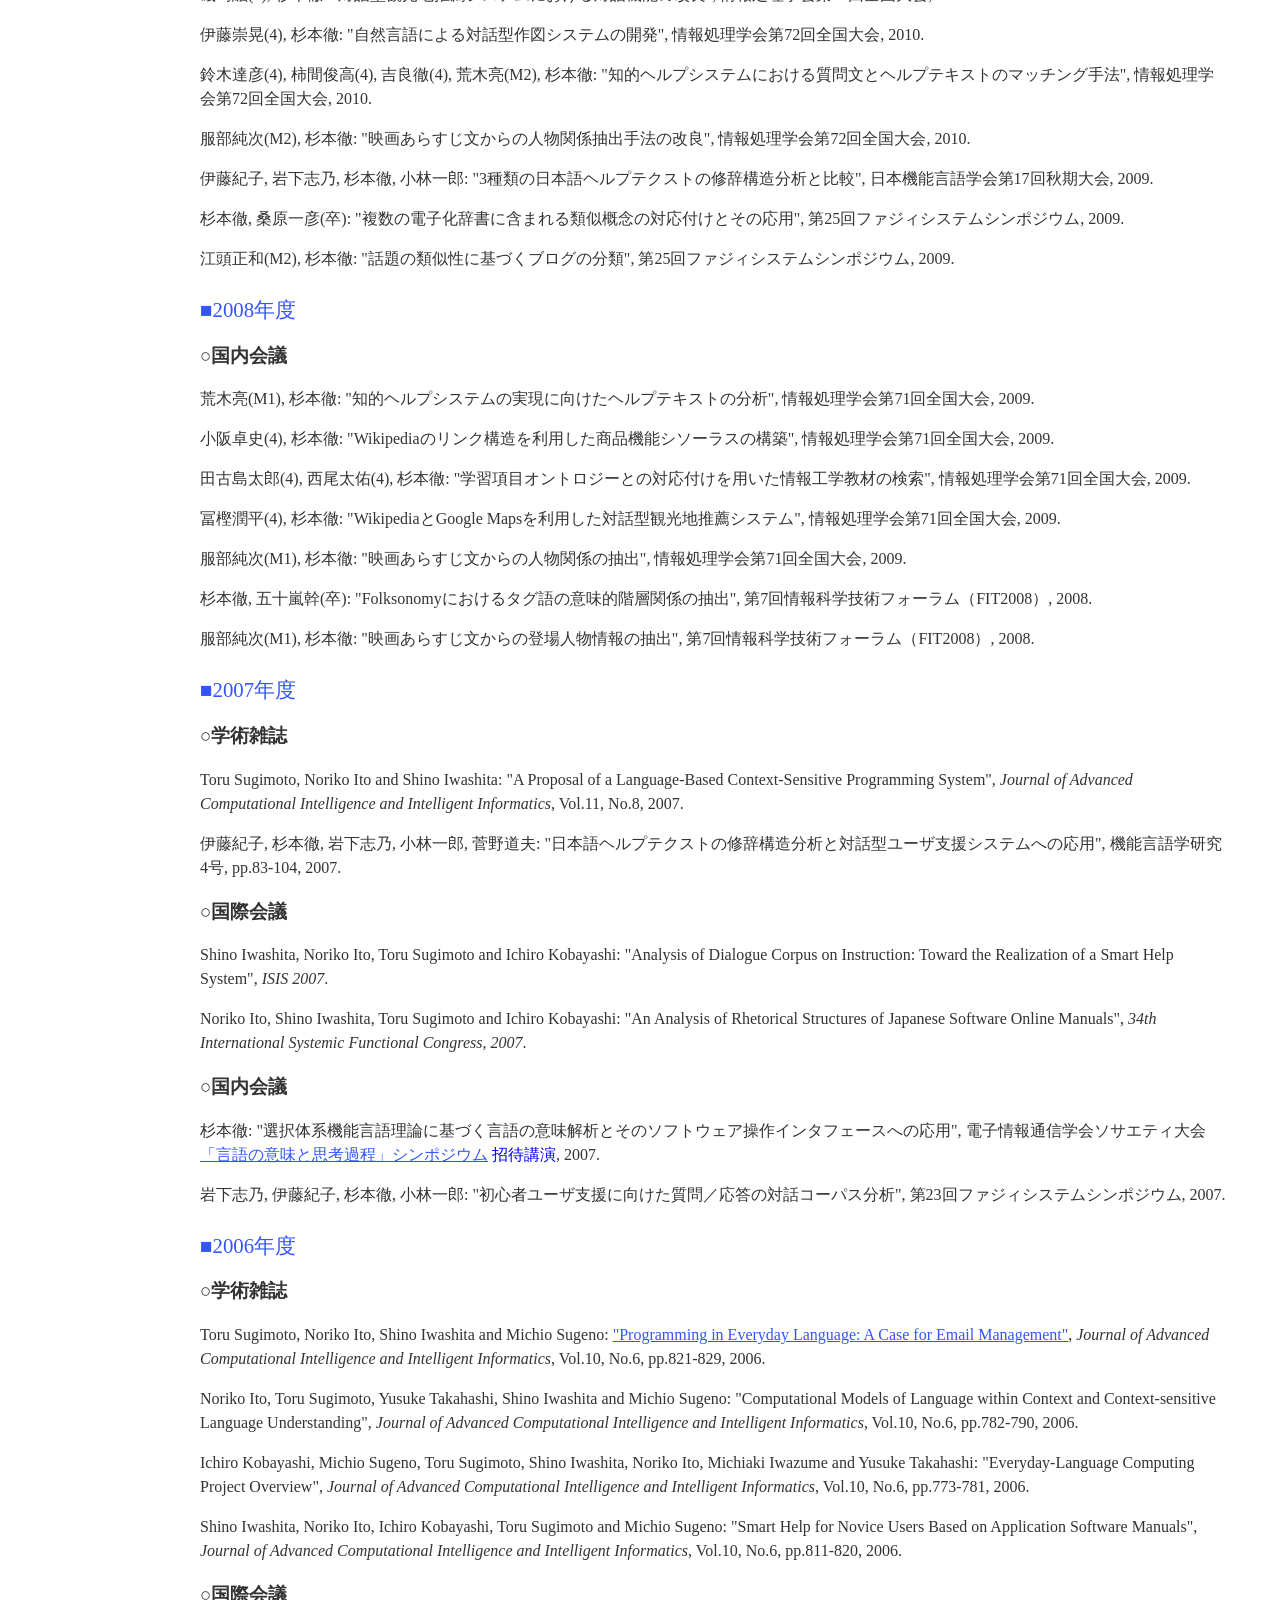
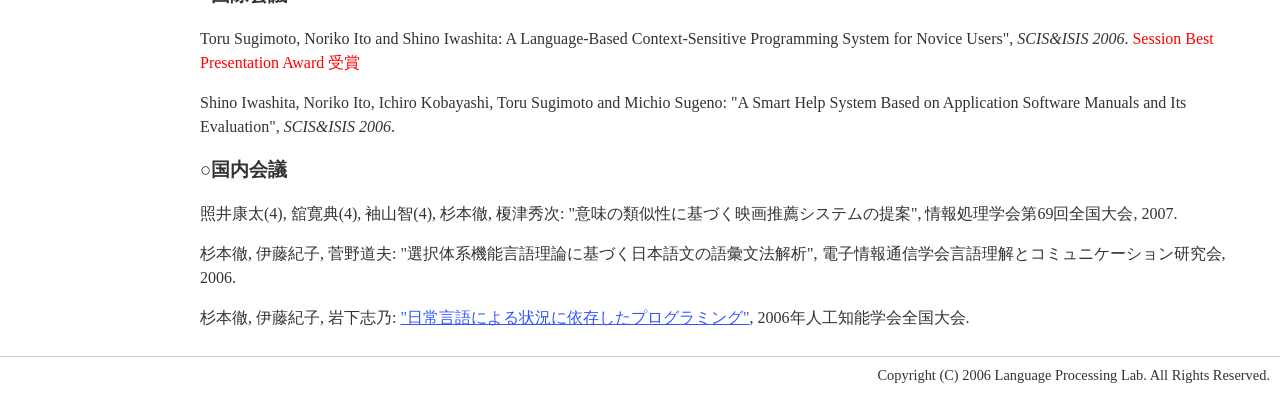
<file: publications.html>
<!DOCTYPE html PUBLIC "-//W3C//DTD HTML 4.01 Transitional//EN">
<html lang="ja">
<head>
<meta http-equiv="Content-Type" content="text/html; charset=UTF-8">
<title>言語処理研究室：研究発表</title>
<link rel="stylesheet" href="css/version4.css" type="text/css">
<link rel="stylesheet" href="css/import.css" type="text/css" media="screen,print">
</head>
<body>

<div id="wrapper">

<div id="header">
<h1>言語処理研究室（杉本研究室）</h1>
</div>

<div id="navigation" align="center">
<p>メニュー</p>
<table border="1" cellpadding="12" cellspacing="0">
<tr><td align="center"><a href="index.html">トップページ</a></td></tr>
<tr><td align="center"><a href="lab.html">研究室紹介</a></td></tr>
<tr><td align="center"><a href="research.html">研究テーマ</a></td></tr>
<tr><td align="center" bgcolor="#ffddaa">研究発表</td></tr>
<tr><td align="center"><a href="sugimoto.html">指導教員</a></td></tr>
<tr><td align="center"><a href="lecture.html">授業情報</a></td></tr>
</table>
<address>
<a href="https://www.shibaura-it.ac.jp">芝浦工業大学</a><br>
<a href="https://www.shibaura-it.ac.jp/faculty/engineering/">工学部</a><br>
情報・通信工学課程<br>
情報工学コース
</address>
</div>

<div id="content">
<h1>研究発表</h1>
<h2>■2026年度</h2>
<h3>○学術雑誌</h3>
<p>
杉本徹, 仲村詩穂(卒), 岩下志乃, 伊藤紀子, 林篤司:
"雑談対話における話者の性格と発言特徴の関係分析およびその対話システムへの応用",
日本感性工学会論文誌, Vol.25, No.2, pp.53-63, 2026.
</p>

<h3>○国際会議</h3>
<p>
Livia Oddi, Simone Scardapane, Toru Sugimoto and Donatella Genovese:
"Authorship Attribution and Aesthetic Evaluation of AI Poetry: A Case Study with Haiku",
<em>SCIS&amp;ISIS 2026</em>.
</p>

<h3>○国内会議</h3>
<p>
服部紘汰, 杉本徹:
"説明文付与によるファインチューニングとプロンプト最適化を用いたLLMの徳倫理判断能力の向上",
2026年度人工知能学会全国大会.
<font color=red>全国大会優秀賞 受賞</font>
</p>

<h2>■2025年度</h2>
<h3>○国際会議</h3>
<p>
Shunzhi Chang, Toru Sugimoto and Hiroyuki Nakamura:
"A Support System to Alleviate Difficulties Faced by Inbound Tourists When Using Japanese Railway Tickets",
<em>SEATUC 20th Anniversary Symposium</em>, 2025.
</p>

<h3>○国内会議</h3>
<p>
岡田龍樹, 杉本徹:
"同一条件下におけるEncoder/Decoderアーキテクチャによる文埋め込みの性能分析",
言語処理学会第32回年次大会, 2026.
</p>
<p>
青田海, 米山修司(卒), 杉本徹:
"多次元評価を用いたYouTubeコメントのユーザ適応型フィルタリング",
情報処理学会第88回全国大会, 2026.
<font color=red>全国大会学生奨励賞 受賞</font>
</p>
<p>
麻野健太郎, 杉本徹:
"対話型映画推薦における嗜好の具体化のためのミスマッチ推論に基づく質問生成",
情報処理学会第88回全国大会, 2026.
<font color=red>全国大会学生奨励賞 受賞</font>
</p>
<p>
小林丈瑠, 杉本徹:
"LLMによるレビュー要約の含意関係を利用した分析",
情報処理学会第88回全国大会, 2026.
</p>
<p>
三輪昇汰, 杉本徹:
"字幕と視聴者コメントを用いたトピック境界検出に基づく注目度の高い動画区間の抽出",
情報処理学会第88回全国大会, 2026.
</p>
<p>
山中梨紗, 杉本徹:
"対話型物語生成システムにおける分岐型プロット生成の導入",
情報処理学会第88回全国大会, 2026.
</p>
<p>
Livia Oddi, Simone Scardapane, Toru Sugimoto:
"Automatic generation of Haiku using LLMs: comparing AI creativity with human poetry",
情報処理学会第88回全国大会, 2026.
<font color=red>全国大会学生奨励賞 受賞</font>
</p>
<p>
川勝玲英, 杉本徹:
"積極的傾聴法に基づいた応答を文脈を考慮して生成する傾聴対話システム",
第16回対話システムシンポジウム, 2025.
</p>
<p>
常舜志, 杉本徹, 中村広幸:
"外国人観光客の鉄道切符使用を支援するシステムの提案",
第24回情報科学技術フォーラム, 2025.
<font color=red>FIT奨励賞 受賞</font>
　<font color=red>第63回鉄道サイバネ・シンポジウム学生優秀論文奨励賞 受賞</font>
<p>
佐藤光, 米山修司(卒), 杉本徹:
"対話システムにおける聞き間違いを利用した小話生成",
第41回ファジィシステムシンポジウム, 2025.
</p>

<h2>■2024年度</h2>
<h3>○国際会議</h3>
<p>
Toru Sugimoto, Airi Teraoka(卒):
"User-Adaptive Chat Dialogue System Based on User's Feedback",
<em>SCIS&amp;ISIS 2024</em>.
</p>

<h3>○国内会議</h3>
<p>
麻野健太郎, 杉本徹:
"ユーザの嗜好に適応した説明文を生成する対話型映画推薦システム",
情報処理学会第87回全国大会, 2025.
<font color=red>全国大会学生奨励賞 受賞</font>
</p>
<p>
山中梨紗, 杉本徹:
"大規模言語モデルを用いた対話型物語生成システム",
情報処理学会第87回全国大会, 2025.
</p>
<p>
麻野健太郎, 杉本徹:
"LLMを用いて説明文を生成する対話型映画推薦システム",
第19回YANSシンポジウム, 2024.
</p>
<p>
佐藤光, 杉本徹:
"雑談対話システムにおけるユーモア応答生成",
第19回YANSシンポジウム, 2024.
</p>

<p>
榎並龍大, 杉本徹:
"文から単語への言い換え手法の提案",
第23回情報科学技術フォーラム, 2024.
<font color=red>FIT奨励賞 受賞</font>
</p>
<p>
岡野雄太郎, 杉本徹:
"抽象型要約を用いた商品レビューの複数文書要約の試み",
第40回ファジィシステムシンポジウム, 2024.
</p>
<p>
Zhong Xinyi, 杉本徹:
"ユーザの発言の特徴を真似る雑談対話システム",
第40回ファジィシステムシンポジウム, 2024.
</p>

<h2>■2023年度</h2>
<h3>○国内会議</h3>
<p>
石槻勇登(M2), 米山修司(卒), 杉本徹:
"日常的なイベントに関する因果関係ネットワークの構築とその応用",
情報処理学会第86回全国大会, 2024.
<font color=red>全国大会学生奨励賞 受賞</font>
</p>
<p>
石田裕太郎(M1), 杉本徹:
"Transformerによる二値分類を用いたメロディ生成",
情報処理学会第86回全国大会, 2024.
</p>
<p>
大山野乃子(M1), 杉本徹:
"文を入力とした俳句の自動生成",
言語処理学会第30回年次大会, 2024.
</p>
<p>
木村祐介(M2), 米山修司(卒), 杉本徹:
"単語分散表現を用いた観光地推薦システムにおける対話機能の改良", 電子情報通信学会総合大会, 2024.
</p>
<p>
木村祐介(M2), 杉本徹:
"単語分散表現を用いた対話型観光地推薦システム", 第39回ファジィシステムシンポジウム, 2023.
</p>
<p>
杉本徹, 仲村詩穂(卒), 岩下志乃, 伊藤紀子, 林篤司:
"雑談対話における発言特徴と性格印象の関係分析と対話システムへの応用に向けた検討", 第39回ファジィシステムシンポジウム, 2023.
</p>

<h2>■2022年度</h2>
<h3>○学術雑誌</h3>
<p>
鈴木勘太(M2), 杉本徹:
"Encoder-Decoderモデルを用いた文章表現を豊かにする執筆支援システム",
日本感性工学会論文誌, Vol.21, No.2, pp.257-265, 2022.
</p>

<h3>○国際会議</h3>
<p>
Leisi Chen(M2) and Toru Sugimoto:
"Quantifying and Debiasing Gender Bias in Japanese Gender-specific Words with Word Embedding",
<em>SCIS&amp;ISIS 2022</em>.
<font color=red>Best Student Presentation Award 受賞</font>
</p>

<h3>○国内会議</h3>
<p>
加茂司(M2), 杉本徹:
"アテンションプーリングと対照学習による長文要約",
電子情報通信学会言語理解とコミュニケーション研究会, 2023.
</p>
<p>
粂川叶(M2), 五十嵐治一, 杉本徹:
"MC Softmax探索における学習方式：探索と勾配の同時計算",
情報処理学会ゲーム情報学研究会, 2023.
</p>
<p>
鈴木勘太(M2), 杉本徹:
"情報付加型生成による表現の推敲支援システム",
言語処理学会第29回年次大会, 2023.
</p>
<p>
石槻勇登(M1), 米山修司(卒), 杉本徹:
"因果関係に関する知識のツイートからの獲得とそのトラブル予測への応用",
情報処理学会第85回全国大会, 2023.
</p>
<p>
曹金煜(M1), 杉本徹:
"Twitterにおける意見文の抽出と要約",
情報処理学会第85回全国大会, 2023.
</p>
<p>
大山野乃子(4), 杉本徹:
"特定の印象を与える俳句の自動生成",
情報処理学会第85回全国大会, 2023.
</p>
<p>
寺田大輔(4), 米山修司(卒), 杉本徹:
"形容詞と数値情報を用いた規模に関する知識の獲得手法の改良",
情報処理学会第85回全国大会, 2023.
<font color=red>全国大会学生奨励賞 受賞</font>
</p>
<p>
杉本徹, 岩下志乃, 伊藤紀子, 林篤司:
"性格情報を持つ対話コーパスの構築と対話システムへの応用に向けた検討",
第38回ファジィシステムシンポジウム, 2022.
</p>
<p>
仲村詩穂(M2), 杉本徹:
"性格情報を持つ対話コーパスに基づいた話者の性格特性と発言特徴の関係の分析",
第38回ファジィシステムシンポジウム, 2022.
</p>
<p>
粂川叶(M2), 岩本裕大, 五十嵐治一, 杉本徹:
"MC Softmax探索における学習方式：サンプリングによる局面評価関数の強化学習",
2022年度人工知能学会全国大会.
</p>

<h2>■2021年度</h2>
<h3>○国内会議</h3>
<p>
大前遼太郎(M2), 杉本徹:
"Twitterを利用した感情辞書の自動生成",
情報処理学会第84回全国大会, 2022.
</p>
<p>
竹内慶介(M2), 杉本徹:
"研究室紹介システムにおけるユーザの興味度と知識量を考慮した話題誘導",
情報処理学会第84回全国大会, 2022.
</p>
<p>
樊惠(M2), 杉本徹:
"RGCNとAttentionを用いたアスペクトベースの感情分析",
情報処理学会第84回全国大会, 2022.
</p>
<p>
陳蕾思(M1), 杉本徹:
"単語分散表現における女性標示語のステレオタイプの定量化",
情報処理学会第84回全国大会, 2022.
</p>
<p>
向井勇希(M1), 杉本徹:
"固有表現および単語の出現率に基づく関連ツイートの検索",
情報処理学会第84回全国大会, 2022.
</p>
<p>
石槻勇登(4), 杉本徹:
"日常的なイベントの因果関係と推移関係に関する知識の獲得",
情報処理学会第84回全国大会, 2022.
<font color=red>全国大会学生奨励賞 受賞</font>
</p>
<p>
向井勇希(M1), 杉本徹:
"出現頻度と周辺文脈に基づくツイート中の新語の検出",
第20回情報科学技術フォーラム, 2021.
</p>
<h2>■2020年度</h2>
<h3>○国際会議</h3>
<p>
Toru Sugimoto and Yusuke Temmanya(卒):
"Response Generation Reflecting the Personality of a Chat Dialogue System",
<em>SCIS&amp;ISIS 2020</em>.
</p>
<h3>○国内会議</h3>
<p>
米山修司(M2), 杉本徹:
"形容詞と数値情報を用いた規模に関する知識の獲得",
情報処理学会第83回全国大会, 2021.
<font color=red>全国大会学生奨励賞 受賞</font>
</p>
<p>
李品其(M2), 杉本徹:
"単語平易化のための言い換え知識の獲得",
情報処理学会第83回全国大会, 2021.
</p>
<p>
黎明晗(M2), 杉本徹:
"やさしい日本語に書き換えるための単語難易度の推定",
情報処理学会第83回全国大会, 2021.
</p>
<p>
崔賀(M2), 杉本徹:
"名言を利用する励まし対話システムに関する研究",
情報処理学会第83回全国大会, 2021.
</p>
<p>
大前遼太郎(M1), 杉本徹:
"Twitterのリプライを用いた感情辞書の自動生成",
情報処理学会第83回全国大会, 2021.
</p>
<p>
竹内慶介(M1), 杉本徹:
"文書間類似度を用いたWebページからの応答文収集",
情報処理学会第83回全国大会, 2021.
</p>
<p>
樊惠(M1), 杉本徹:
"グラフニューラルネットワークによるアスペクトベースの感情分析",
言語処理学会第27回年次大会, 2021.
</p>
<p>
鈴木勘太(4), 杉本徹:
"Encoder-Decoderモデルを用いた文章表現を豊かにする執筆支援システム",
言語処理学会第27回年次大会, 2021.
</p>
<h2>■2019年度</h2>
<h3>○国内会議</h3>
<p>
南川大樹(M2), 杉本徹:
"Wikipediaからの技術やサービス間の関係抽出に用いるフィルタリングの改良",
情報処理学会第82回全国大会, 2020.
<font color=red>全国大会学生奨励賞 受賞</font>
</p>
<p>
山本賢人(M2), 杉本徹:
"大規模コーパスを用いたなぞかけ作成システム",
情報処理学会第82回全国大会, 2020.
</p>
<p>
李品其(M1), 黎明晗(M1), 杉本徹:
"やさしい日本語ニュースのやさしさの分析",
情報処理学会第82回全国大会, 2020.
</p>
<p>
杉本徹，和田史織(卒)，天満谷侑亮(4):
"ユーザの性格を考慮した対話応答生成への取り組み",
第35回ファジィシステムシンポジウム, 2019.
</p>
<p>
米山修司(M1), 杉本徹:
"語義曖昧性解消を用いた語義ごとの単語分散表現の生成と評価",
第35回ファジィシステムシンポジウム, 2019.
</p>
<h2>■2018年度</h2>
<h3>○著書</h3>
<p>
杉本徹, 岩下志乃:
"Javaで学ぶ自然言語処理と機械学習"（<a href="java_nlp/toc.html">目次</a>）,
オーム社, 2018.
</p>
<h3>○国内会議</h3>
<p>
浅見一樹(M2), 杉本徹:
"連想語の自動取得に関する研究",
言語処理学会第25回年次大会, 2019.
</p>
<p>
桃井凌(M2), 杉本徹:
"サーベイ支援のための学術論文の内容可視化",
言語処理学会第25回年次大会, 2019.
</p>
<p>
六沼元貴(M2), 安江駿亮(M2), 杉本徹:
"経験を述べたツイートの抽出と行動カテゴリ分類",
言語処理学会第25回年次大会, 2019.
</p>
<p>
佐藤遼河(M1), 杉本徹:
"直喩表現を利用した名詞の特徴抽出",
言語処理学会第25回年次大会, 2019.
</p>
Ghadeer Attar(M2), 杉本徹:
"Emotion recognition of Arabic tweets on Saudi Arabia social issue",
情報処理学会第81回全国大会, 2019.
</p>
<p>
和田史織(M2), 杉本徹:
"雑談対話システムにおけるユーザの性格を考慮した応答生成に関する研究",
第9回対話システムシンポジウム, 2018.
</p>
<p>
佐藤遼河(M1), 杉本徹:
"コーパスとシソーラスを用いた比喩生成",
2018年度人工知能学会全国大会.
</p>
<p>
山本賢人(M1), 大村俊哉(卒), 根本凌(卒), 和田史織(M2), 杉本徹:
"子どもを対象とする雑談対話システムにおける発話理解と感情生成",
2018年度人工知能学会全国大会.
</p>
<h2>■2017年度</h2>
<h3>○国内会議</h3>
<p>
川島嵩弘(M2), 西村隆志, 安江駿亮(M1), 六沼元貴(M1), 和田史織(M1), 杉本徹:
"経験を含むツイートを利用したライフログ雑談対話システムにおける応答生成",
情報処理学会第80回全国大会, 2018.
<font color=red>全国大会学生奨励賞 受賞</font>
</p>
<p>
安江駿亮(M1), 六沼元貴(M1), 杉本徹:
"ライフログデータ抽出のための行動ツイート分類",
情報処理学会第80回全国大会, 2018.
<font color=red>全国大会学生奨励賞 受賞</font>
</p>
<p>
六沼元貴(M1), 安江駿亮(M1), 杉本徹:
"経験を述べたツイートを対象とした行動カテゴリ分類",
情報処理学会第80回全国大会, 2018.
</p>
<p>
佐藤遼河(4), 浅見一樹(M1), 杉本徹:
"単語分散表現と喩辞の意味カテゴリを用いた比喩の作成支援",
情報処理学会第80回全国大会, 2018.
</p>
<p>
南川大樹(4), 杉本徹:
"Wikipediaからの技術やサービス間の関係抽出",
情報処理学会第80回全国大会, 2018.
<font color=red>全国大会学生奨励賞 受賞</font>
</p>
<p>
山本賢人(4), 大村俊哉(4), 根本凌(4), 和田史織(M1), 杉本徹:
"子どもを対象とする感情を持った雑談対話システム",
情報処理学会第80回全国大会, 2018.
</p>
<p>
易迪(M2), 杉本徹:
"クラスタリングと単語分散表現を用いたニュース記事からの株価動向予測",
第16回情報科学技術フォーラム, 2017.
</p>
<p>
和田史織(M1), 諏訪重貴, 涌村武, 杉本徹, 菅谷みどり:
"対話を行う分散ロボットによる迷子探索システム",
電子情報通信学会クラウドネットワークロボット研究会, 2017.
</p>
<p>
浅見一樹(M1), 杉本徹:
"雑談対話システムにおいて話題転換に用いる連想語の取得に関する研究",
電子情報通信学会言語理解とコミュニケーション研究会, 2017.
</p>
<h2>■2016年度</h2>
<h3>○国内会議</h3>
<p>
水越俊希(M2), 杉本徹:
"単語の分散表現を用いた同位語の抽出",
言語処理学会第23回年次大会, 2017.
</p>
<p>
川島嵩弘(M1), 西村隆志(4), 安江駿亮(4), 六沼元貴(4), 和田史織(4), 杉本徹:
"ライフログ雑談対話システムに関する研究",
第7回対話システムシンポジウム, 2016.
</p>
<p>
桃井凌(4), 杉本徹, 古宮誠一, 上之薗和宏, 八重樫理人:
"講義内容の要約字幕作成支援システム ‐意思決定手法とバスケット分析に基づく支援方法の実装と評価‐",
第137回情報処理学会情報システムと社会環境研究会, 2016.
</p>

<h2>■2015年度</h2>
<h3>○国内会議</h3>
<p>
鈴木永史郎(M2), 杉本徹:
"意外性のある検索クエリの推薦方法の提案",
情報処理学会第78回全国大会, 2016.
</p>
<p>
鈴木諒雅(M2), 杉本徹:
"話題語に関連する情報のマイクロブログからの抽出",
情報処理学会第78回全国大会, 2016.
</p>
<p>
山崎勢太(M2), 杉本徹:
"関連語を用いた感性語の意味のモデル化",
情報処理学会第78回全国大会, 2016.
</p>
<p>
水越俊希(M1), 増田涼良(卒), 杉本徹:
"Natural Logicを用いた含意関係認識における位置合わせ制約の緩和",
2015年度人工知能学会全国大会.
</p>

<h2>■2014年度</h2>
<h3>○国際会議</h3>
<p>
Toru Sugimoto, Toshiki Mizukoshi(4) and Ryosuke Masuda(卒):
"Experiments for NTCIR-11 RITE-VAL Task at Shibaura Institute of Technology",
<em>NTCIR Workshop 11, 2014</em>.
</p>
<h3>○国内会議</h3>
<p>
大久保篤史(M2), 杉本徹:
"ユーザのツイートを用いた漫画ジャンル推薦システムの開発",
2015年電子情報通信学会総合大会.
</p>
<p>
太田健吾(M2), 杉本徹:
"学習項目オントロジーを利用した学習内容決定支援システムの構築",
2015年電子情報通信学会総合大会.
</p>
<p>
山岸琢也(M2), 杉本徹:
"スマートフォンを用いた行動予測に基づく情報提示",
2015年電子情報通信学会総合大会.
</p>
<p>
小野寺祐貴(M2), 杉本徹:
"オノマトペを利用した小説推薦システムの開発",
第6回テキストマイニング・シンポジウム, 2015.
</p>
<p>
鈴木永史郎(M1), 杉本徹:
"単語の適合性フィードバックを用いたクエリの拡張手法の提案",
第13回情報科学技術フォーラム, 2014.
</p>

<h2>■2013年度</h2>
<h3>○著書</h3>
<p>
Noriko Ito and Toru Sugimoto:
"A Computational Model of Language in Context and Its Application to the Understanding of Japanese Text",
in E. A. Thomson and W. S. Armour Eds., <em>Systemic Functional Perspectives of Japanese: Descriptions and Applications</em>, Equinox, pp.285-323, 2013.
</p>

<h3>○国内会議</h3>
<p>
杉浦秀樹(M2), 杉本徹:
"Web上の教材ファイルからのサンプルプログラムデータベースの構築",
情報処理学会第76回全国大会, 2014.
</p>
<p>
太田健吾(M1), 杉本徹:
"情報工学教材検索システムにおける教材選択のための情報提示",
第12回情報科学技術フォーラム, 2013.
</p>
<h2>■2012年度</h2>
<h3>○国内会議</h3>
<p>
岩澤拓未(M1), 杉本徹:
"ナイーブベイズ法を用いた意味役割付与に関する実験的考察",
言語処理学会第19回年次大会, 2013.
</p>
<p>
杉本徹, 篠埜功:
"複数の電子化辞書に含まれる類似概念の対応付けとその応用",
言語処理学会第19回年次大会, 2013.
</p>
<p>
安達昌吾(M2), 杉本徹:
"ヘルプテクストを対象とした修辞構造解析システムの実装と改良",
情報処理学会第75回全国大会, 2013.
</p>
<p>
松本敦志(M2), 杉本徹:
"クチコミから抽出した特徴語を利用する観光地検索支援",
情報処理学会第75回全国大会, 2013.
</p>
<p>
増田純太(M2), 杉本徹:
"小説推薦システムの構築に向けた検索表現と書評の分析",
第11回情報科学技術フォーラム, 2012.
</p>
<p>
渡辺雄介(M2), 杉本徹:
"対話型観光地推薦システムにおける未知語の属性推定",
第11回情報科学技術フォーラム, 2012.
</p>
<p>
増田涼良(M1), 杉本徹:
"Natural Logicを用いた日本語テキストの含意関係認識",
2012年度人工知能学会全国大会.
</p>
<h2>■2011年度</h2>
<h3>○国際会議</h3>
<p>
Toru Sugimoto:
"Experiments for NTCIR-9 RITE Task at Shibaura Institute of Technology",
<em>NTCIR Workshop 9, 2011</em>.
</p>
<h3>○国内会議</h3>
<p>
磯崎紘(M2), 杉本徹, 渡辺雄介(M1):
"対話型観光地推薦システムへの状態遷移モデルの導入と評価",
情報処理学会第74回全国大会, 2012.
</p>
<p>
伊藤崇晃(M2), 杉本徹:
"作図作業の言語モデル化に基づく対話型作図システムの構築",
情報処理学会第74回全国大会, 2012.
</p>
<p>
柿間俊高(M2), 村松幸樹(4), 杉本徹:
"知的ヘルプシステムのための意味を考慮したテキストマッチング手法の改良と評価",
情報処理学会第74回全国大会, 2012.
</p>
<p>
鈴木浩太(M2), 杉本徹:
"大きさを表す言語表現がもつ意味の状況による変化に関する実験的考察",
情報処理学会第74回全国大会, 2012.
</p>
<p>
中森慎平(M2), 杉本徹:
"学習項目オントロジーに基づく情報工学教材の体系化",
情報処理学会第74回全国大会, 2012.
</p>
<p>
安達昌吾(M1), 杉本徹:
"EDR電子化辞書を用いた深層格解析手法の改良と評価",
第94回人工知能学会知識ベースシステム研究会, 2011.
</p>
<h2>■2010年度</h2>
<h3>○国内会議</h3>
<p>
松本敦志(4), 遠藤拓(4), 杉本徹:
"ブログからのお出かけ情報抽出",
情報処理学会第73回全国大会, 2011.
</p>
<p>
渡辺雄介(4), 磯崎紘(M1), 杉本徹:
"対話型観光地推薦システムにおける頑健性の向上手法",
情報処理学会第73回全国大会, 2011.
</p>
<p>
柿間俊高(M1), 鈴木達彦(卒), 吉良徹(卒), 荒木亮(卒), 杉本徹:
"知的ヘルプシステムにおける入力文とヘルプテキストの意味を考慮したマッチングの評価",
第90回人工知能学会知識ベースシステム研究会, 2010.
</p>
<p>
伊藤崇晃(M1), 鈴木浩太(M1), 杉本徹:
"対話型作図システムの実現に向けた検討",
第26回ファジィシステムシンポジウム, 2010.
</p>
<h2>■2009年度</h2>
<h3>○国際会議</h3>
<p>
Toru Sugimoto, Taro Takoshima(卒), Taisuke Nishio(卒) and Shimpei Nakamori(4):
"Retrieval of Computer Science Course Materials Based on Associations with Learning Unit Ontology",
<em>STANS 2009</em>.
</p>
<h3>○国内会議</h3>
<p>
荒木亮(M2), 柿間俊高(4), 吉良徹(4), 鈴木達彦(4), 杉本徹:
"知的ヘルプシステムのためのドメイン限定辞書構築手法の提案",
情報処理学会第72回全国大会, 2010.
</p>
<p>
磯崎紘(4), 杉本徹:
"対話型観光地推薦システムにおける対話機能の改良",
情報処理学会第72回全国大会, 2010.
</p>
<p>
伊藤崇晃(4), 杉本徹:
"自然言語による対話型作図システムの開発",
情報処理学会第72回全国大会, 2010.
</p>
<p>
鈴木達彦(4), 柿間俊高(4), 吉良徹(4), 荒木亮(M2), 杉本徹:
"知的ヘルプシステムにおける質問文とヘルプテキストのマッチング手法",
情報処理学会第72回全国大会, 2010.
</p>
<p>
服部純次(M2), 杉本徹:
"映画あらすじ文からの人物関係抽出手法の改良",
情報処理学会第72回全国大会, 2010.
</p>
<p>
伊藤紀子, 岩下志乃, 杉本徹, 小林一郎:
"3種類の日本語ヘルプテクストの修辞構造分析と比較",
日本機能言語学会第17回秋期大会, 2009.
</p>
<p>
杉本徹, 桑原一彦(卒):
"複数の電子化辞書に含まれる類似概念の対応付けとその応用",
第25回ファジィシステムシンポジウム, 2009.
</p>
<p>
江頭正和(M2), 杉本徹:
"話題の類似性に基づくブログの分類",
第25回ファジィシステムシンポジウム, 2009.
</p>
<h2>■2008年度</h2>
<h3>○国内会議</h3>
<p>
荒木亮(M1), 杉本徹:
"知的ヘルプシステムの実現に向けたヘルプテキストの分析",
情報処理学会第71回全国大会, 2009.
</p>
<p>
小阪卓史(4), 杉本徹:
"Wikipediaのリンク構造を利用した商品機能シソーラスの構築",
情報処理学会第71回全国大会, 2009.
</p>
<p>
田古島太郎(4), 西尾太佑(4), 杉本徹:
"学習項目オントロジーとの対応付けを用いた情報工学教材の検索",
情報処理学会第71回全国大会, 2009.
</p>
<p>
冨樫潤平(4), 杉本徹:
"WikipediaとGoogle Mapsを利用した対話型観光地推薦システム",
情報処理学会第71回全国大会, 2009.
</p>
<p>
服部純次(M1), 杉本徹:
"映画あらすじ文からの人物関係の抽出",
情報処理学会第71回全国大会, 2009.
</p>
<p>
杉本徹, 五十嵐幹(卒):
"Folksonomyにおけるタグ語の意味的階層関係の抽出",
第7回情報科学技術フォーラム（FIT2008）, 2008.
</p>
<p>
服部純次(M1), 杉本徹:
"映画あらすじ文からの登場人物情報の抽出",
第7回情報科学技術フォーラム（FIT2008）, 2008.
</p>

<h2>■2007年度</h2>
<h3>○学術雑誌</h3>
<p>
Toru Sugimoto, Noriko Ito and Shino Iwashita:
"A Proposal of a Language-Based Context-Sensitive Programming System",
<em>Journal of Advanced Computational Intelligence and Intelligent Informatics</em>, Vol.11, No.8, 2007.
</p>
<p>
伊藤紀子, 杉本徹, 岩下志乃, 小林一郎, 菅野道夫:
"日本語ヘルプテクストの修辞構造分析と対話型ユーザ支援システムへの応用",
機能言語学研究 4号, pp.83-104, 2007.
</p>
<h3>○国際会議</h3>
<p>
Shino Iwashita, Noriko Ito, Toru Sugimoto and Ichiro Kobayashi:
"Analysis of Dialogue Corpus on Instruction: Toward the Realization of a Smart Help System",
<em>ISIS 2007</em>.
</p>
<p>
Noriko Ito, Shino Iwashita, Toru Sugimoto and Ichiro Kobayashi:
"An Analysis of Rhetorical Structures of Japanese Software Online Manuals",
<em>34th International Systemic Functional Congress, 2007</em>.
</p>
<h3>○国内会議</h3>
<p>
杉本徹:
"選択体系機能言語理論に基づく言語の意味解析とそのソフトウェア操作インタフェースへの応用",
電子情報通信学会ソサエティ大会
<a href="http://www.ieice.org/~tl/2007society_taikai_annai.html">「言語の意味と思考過程」シンポジウム</a> <font color=blue>招待講演</font>, 2007.
</p>
<p>
岩下志乃, 伊藤紀子, 杉本徹, 小林一郎:
"初心者ユーザ支援に向けた質問／応答の対話コーパス分析",
第23回ファジィシステムシンポジウム, 2007.
</p>

<h2>■2006年度</h2>
<h3>○学術雑誌</h3>
<p>
Toru Sugimoto, Noriko Ito, Shino Iwashita and Michio Sugeno:
<a href="http://www.fujipress.jp/finder/xslt.php?mode=present&inputfile=JACII001000060006.xml">"Programming in Everyday Language: A Case for Email Management"</a>,
<em>Journal of Advanced Computational Intelligence and Intelligent Informatics</em>, Vol.10, No.6, pp.821-829, 2006.
</p>
<p>
Noriko Ito, Toru Sugimoto, Yusuke Takahashi, Shino Iwashita and Michio Sugeno:
"Computational Models of Language within Context and Context-sensitive Language Understanding",
<em>Journal of Advanced Computational Intelligence and Intelligent Informatics</em>, Vol.10, No.6, pp.782-790, 2006.
</p>
<p>
Ichiro Kobayashi, Michio Sugeno, Toru Sugimoto, Shino Iwashita, Noriko Ito, Michiaki Iwazume and Yusuke Takahashi:
"Everyday-Language Computing Project Overview",
<em>Journal of Advanced Computational Intelligence and Intelligent Informatics</em>, Vol.10, No.6, pp.773-781, 2006.
</p>
<p>
Shino Iwashita, Noriko Ito, Ichiro Kobayashi, Toru Sugimoto and Michio Sugeno:
"Smart Help for Novice Users Based on Application Software Manuals",
<em>Journal of Advanced Computational Intelligence and Intelligent Informatics</em>, Vol.10, No.6, pp.811-820, 2006.
</p>
<h3>○国際会議</h3>
<p>
Toru Sugimoto, Noriko Ito and Shino Iwashita:
A Language-Based Context-Sensitive Programming System for Novice Users",
<em>SCIS&amp;ISIS 2006</em>.
<font color=red>Session Best Presentation Award 受賞</font>
</p>
<p>
Shino Iwashita, Noriko Ito, Ichiro Kobayashi, Toru Sugimoto and Michio Sugeno:
"A Smart Help System Based on Application Software Manuals and Its Evaluation",
<em>SCIS&amp;ISIS 2006</em>.
</p>
<h3>○国内会議</h3>
<p>
照井康太(4), 舘寛典(4), 袖山智(4), 杉本徹, 榎津秀次:
"意味の類似性に基づく映画推薦システムの提案",
情報処理学会第69回全国大会, 2007.
</p>
<p>
杉本徹, 伊藤紀子, 菅野道夫:
"選択体系機能言語理論に基づく日本語文の語彙文法解析",
電子情報通信学会言語理解とコミュニケーション研究会, 2006.
</p>
<p>
杉本徹, 伊藤紀子, 岩下志乃:
<a href="http://www.jaist.ac.jp/jsai2006/program/pdf/100177.pdf">"日常言語による状況に依存したプログラミング"</a>,
2006年人工知能学会全国大会.
</p>
</div>

<div id="footer">
<p>
Copyright (C) 2006 Language Processing Lab. All Rights Reserved.
</p>
</div>

</div>    <!-- wrapper終了 -->

</body>
</html>
</file>
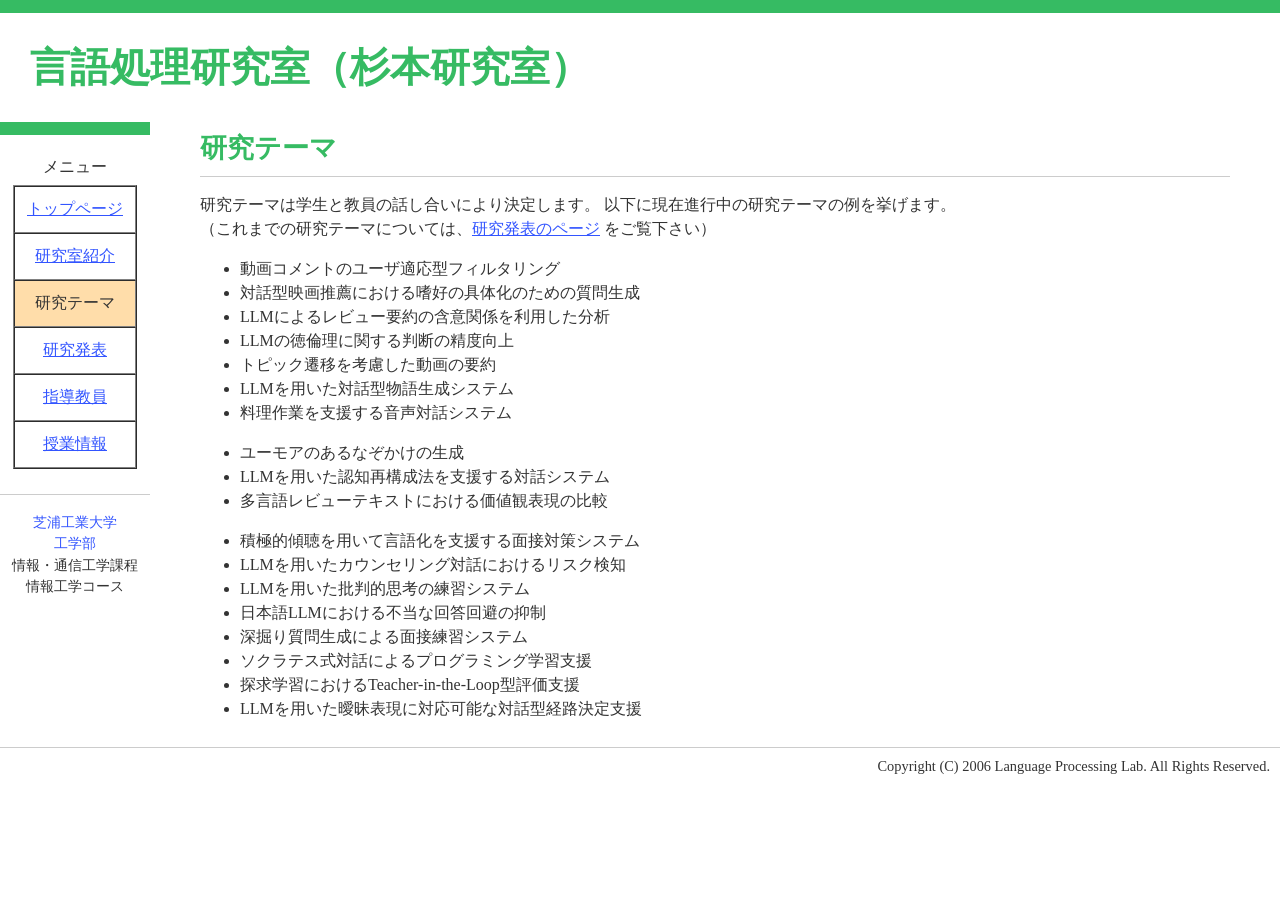
<file: research.html>
<!DOCTYPE html PUBLIC "-//W3C//DTD HTML 4.01 Transitional//EN">
<html lang="ja">
<head>
<meta http-equiv="Content-Type" content="text/html; charset=UTF-8">
<title>言語処理研究室：研究テーマ</title>
<link rel="stylesheet" href="css/version4.css" type="text/css">
<link rel="stylesheet" href="css/import.css" type="text/css" media="screen,print">
</head>
<body>

<div id="wrapper">

<div id="header">
<h1>言語処理研究室（杉本研究室）</h1>
</div>

<div id="navigation" align="center">
<p>メニュー</p>
<table border="1" cellpadding="12" cellspacing="0">
<tr><td align="center"><a href="index.html">トップページ</a></td></tr>
<tr><td align="center"><a href="lab.html">研究室紹介</a></td></tr>
<tr><td align="center" bgcolor="#ffddaa">研究テーマ</td></tr>
<tr><td align="center"><a href="publications.html">研究発表</a></td></tr>
<tr><td align="center"><a href="sugimoto.html">指導教員</a></td></tr>
<tr><td align="center"><a href="lecture.html">授業情報</a></td></tr>
</table>
<address>
<a href="https://www.shibaura-it.ac.jp">芝浦工業大学</a><br>
<a href="https://www.shibaura-it.ac.jp/faculty/engineering/">工学部</a><br>
情報・通信工学課程<br>
情報工学コース
</address>
</div>

<div id="content">
<h1>研究テーマ</h1>
<p>
研究テーマは学生と教員の話し合いにより決定します。
以下に現在進行中の研究テーマの例を挙げます。
<br>
（これまでの研究テーマについては、<a href="publications.html">研究発表のページ</a>
をご覧下さい）
</p>
<p>
</ul>
<ul>
<li>動画コメントのユーザ適応型フィルタリング
<li>対話型映画推薦における嗜好の具体化のための質問生成
<li>LLMによるレビュー要約の含意関係を利用した分析
<li>LLMの徳倫理に関する判断の精度向上
<li>トピック遷移を考慮した動画の要約
<li>LLMを用いた対話型物語生成システム
<li>料理作業を支援する音声対話システム
</ul>
<ul>
<li>ユーモアのあるなぞかけの生成
<li>LLMを用いた認知再構成法を支援する対話システム
<li>多言語レビューテキストにおける価値観表現の比較
</ul>
<ul>
<li>積極的傾聴を用いて言語化を支援する面接対策システム
<li>LLMを用いたカウンセリング対話におけるリスク検知
<li>LLMを用いた批判的思考の練習システム
<li>日本語LLMにおける不当な回答回避の抑制
<li>深掘り質問生成による面接練習システム
<li>ソクラテス式対話によるプログラミング学習支援
<li>探求学習におけるTeacher-in-the-Loop型評価支援
<li>LLMを用いた曖昧表現に対応可能な対話型経路決定支援
</ul>
</p>
</div>

<div id="footer">
<p>
Copyright (C) 2006 Language Processing Lab. All Rights Reserved.
</p>
</div>

</div>    <!-- wrapper終了 -->

</body>
</html>
</file>
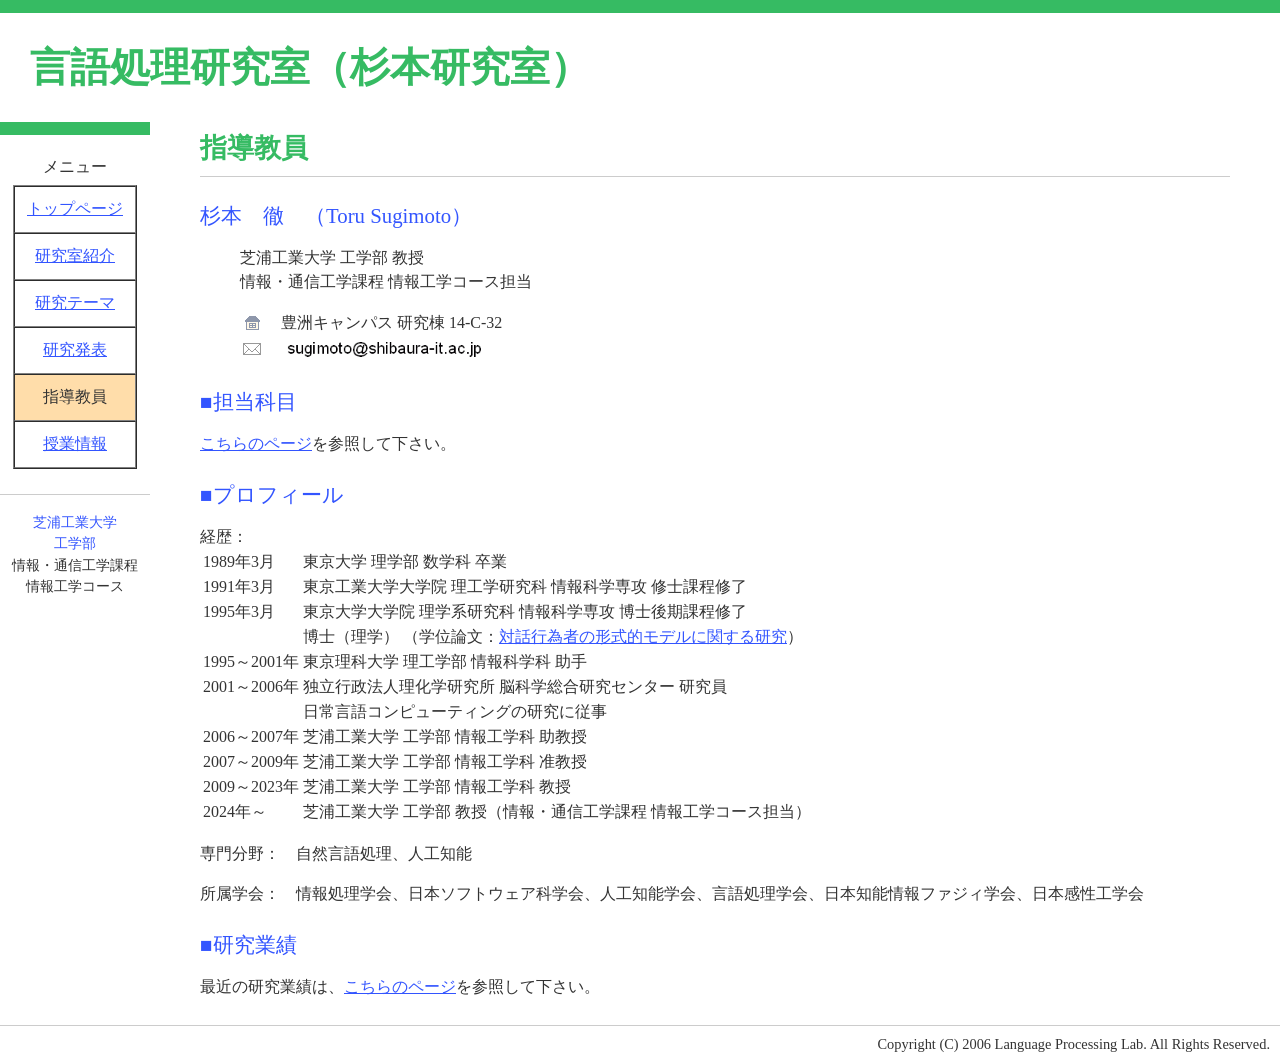
<file: sugimoto.html>
<!DOCTYPE html PUBLIC "-//W3C//DTD HTML 4.01 Transitional//EN">
<html lang="ja">
<head>
<meta http-equiv="Content-Type" content="text/html; charset=UTF-8">
<title>言語処理研究室：指導教員</title>
<link rel="stylesheet" href="css/version4.css" type="text/css">
<link rel="stylesheet" href="css/import.css" type="text/css" media="screen,print">
</head>
<body>

<div id="wrapper">

<div id="header">
<h1>言語処理研究室（杉本研究室）</h1>
</div>

<div id="navigation" align="center">
<p>メニュー</p>
<table border="1" cellpadding="12" cellspacing="0">
<tr><td align="center"><a href="index.html">トップページ</a></td></tr>
<tr><td align="center"><a href="lab.html">研究室紹介</a></td></tr>
<tr><td align="center"><a href="research.html">研究テーマ</a></td></tr>
<tr><td align="center"><a href="publications.html">研究発表</a></td></tr>
<tr><td align="center" bgcolor="#ffddaa">指導教員</td></tr>
<tr><td align="center"><a href="lecture.html">授業情報</a></td></tr>
</table>
<address>
<a href="https://www.shibaura-it.ac.jp">芝浦工業大学</a><br>
<a href="https://www.shibaura-it.ac.jp/faculty/engineering/">工学部</a><br>
情報・通信工学課程<br>
情報工学コース
</address>
</div>

<div id="content">
<h1>指導教員</h1>
<h2>杉本　徹　（Toru Sugimoto）</h2>
<blockquote>
<p>
芝浦工業大学 工学部 教授<br>
情報・通信工学課程 情報工学コース担当
</p>
<table>
<tr>
<th><img src="w.gif"></th>
<td>　豊洲キャンパス 研究棟 14-C-32</td>
</tr>
<tr>
<th><img src="m.gif"></th>
<th><img src="sugi.gif" height="22" width="200"></th>
</tr>
</table>
</blockquote>
<h2>■担当科目</h2>
</ul>
<p>
<a href="lecture.html">こちらのページ</a>を参照して下さい。
</p>
<h2>■プロフィール</h2>
<p>
経歴：
<table>
<tr><td>1989年3月</td><td>東京大学 理学部 数学科 卒業</td></tr>
<tr><td>1991年3月</td><td>東京工業大学大学院 理工学研究科 情報科学専攻 修士課程修了</td></tr>
<tr><td>1995年3月</td><td>東京大学大学院 理学系研究科 情報科学専攻 博士後期課程修了</td></tr>
<tr><td></td><td>博士（理学）
（学位論文：<a href="doctor.html">対話行為者の形式的モデルに関する研究</a>）</td></tr>
<tr><td>1995～2001年</td><td>東京理科大学 理工学部 情報科学科 助手</td></tr>
<tr><td>2001～2006年</td><td>独立行政法人理化学研究所 脳科学総合研究センター 研究員</td></tr>
<tr><td></td><td>
日常言語コンピューティングの研究に従事</td></tr>
<tr><td>2006～2007年</td><td>芝浦工業大学 工学部 情報工学科 助教授</td></tr>
<tr><td>2007～2009年</td><td>芝浦工業大学 工学部 情報工学科 准教授</td></tr>
<tr><td>2009～2023年</td><td>芝浦工業大学 工学部 情報工学科 教授</td></tr>
<tr><td>2024年～</td><td>芝浦工業大学 工学部 教授（情報・通信工学課程 情報工学コース担当）</td></tr>
</table>
</p>
<p>
専門分野：　自然言語処理、人工知能
</p>
<p>
所属学会：　情報処理学会、日本ソフトウェア科学会、人工知能学会、言語処理学会、日本知能情報ファジィ学会、日本感性工学会
</p>
<h2>■研究業績</h2>
<p>
最近の研究業績は、<a href="publications.html">こちらのページ</a>を参照して下さい。
</p>
</div>

<div id="footer">
<p>
Copyright (C) 2006 Language Processing Lab. All Rights Reserved.
</p>
</div>

</div>    <!-- wrapper終了 -->

</body>
</html>
</file>
<file: css/version4.css>
@charset "Shift_JIS";

body {
  color: #000000;
  background: #ffffff;
}
a img {
  border: none;
  color: #ffffff;
  background: transparent;
}
h2 {
  font-size: medium;
}
</file>
<file: css/import.css>
@import "base.css";
</file>
